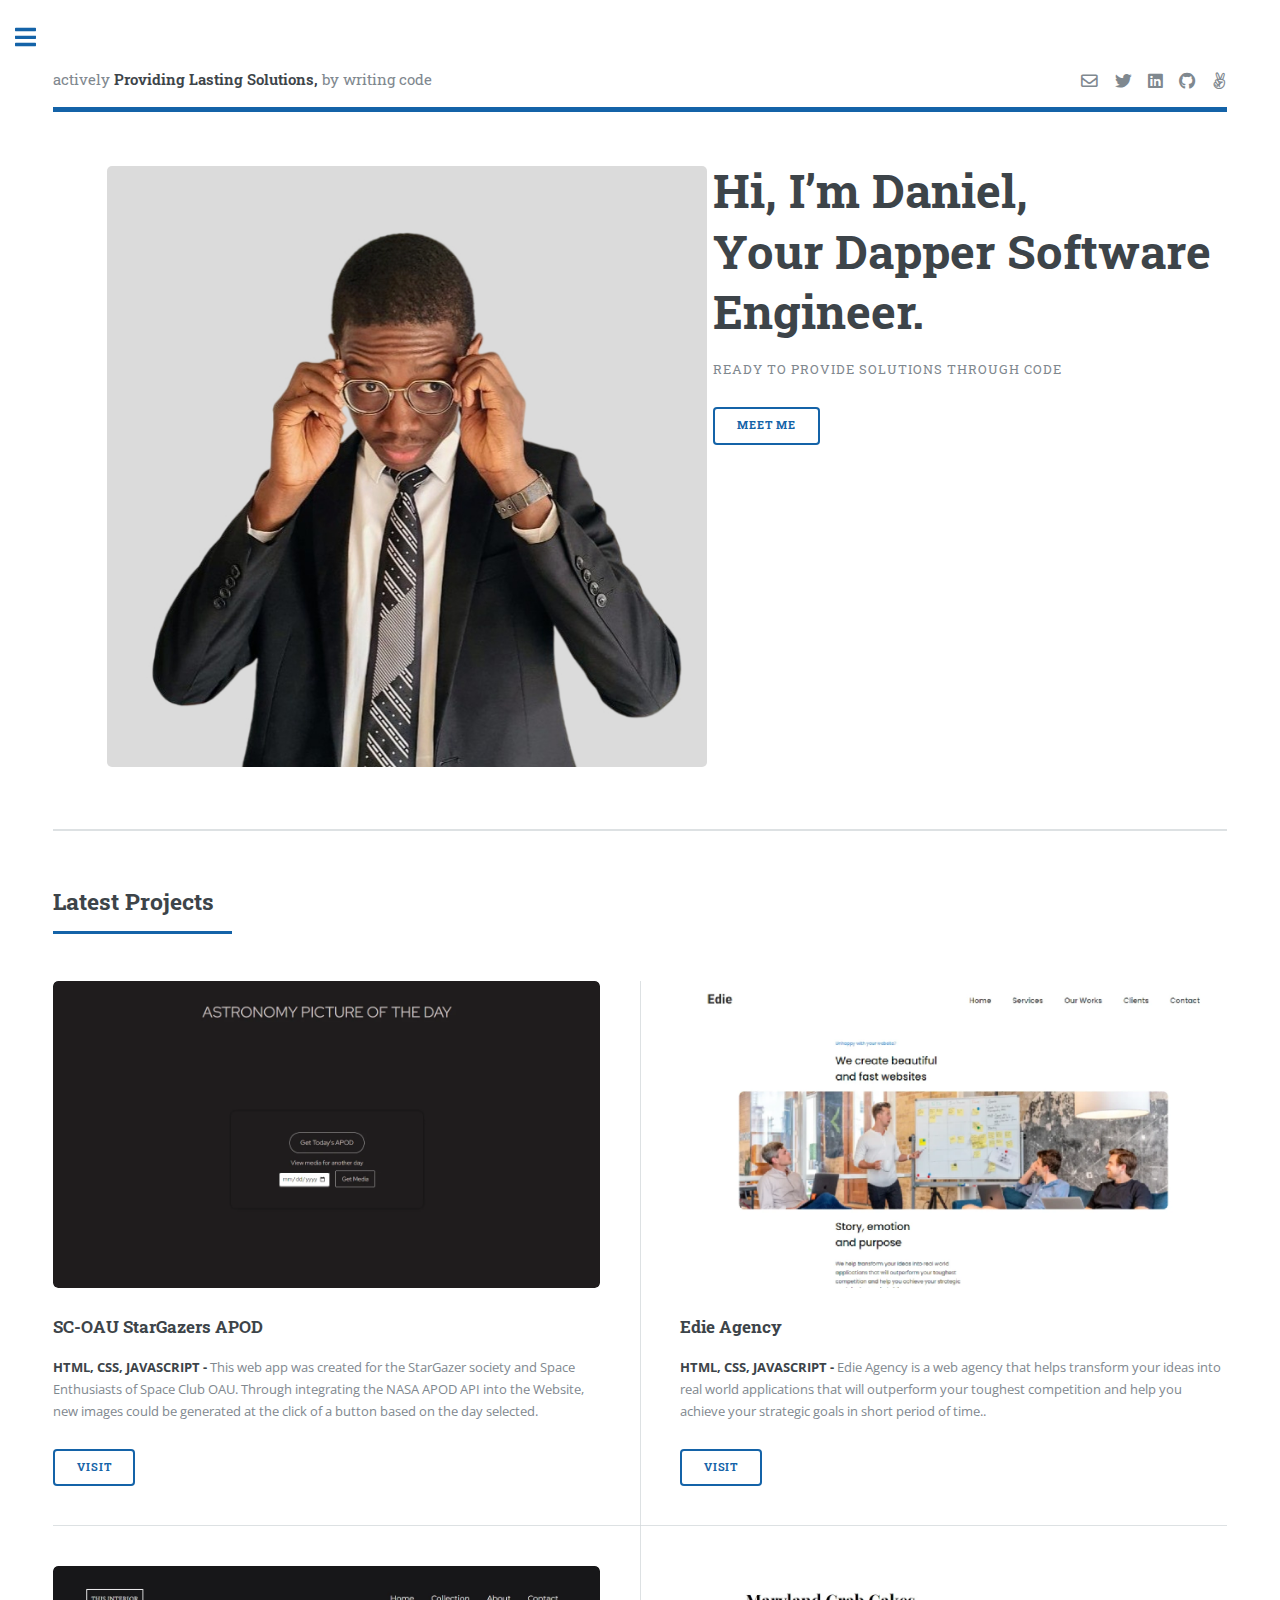
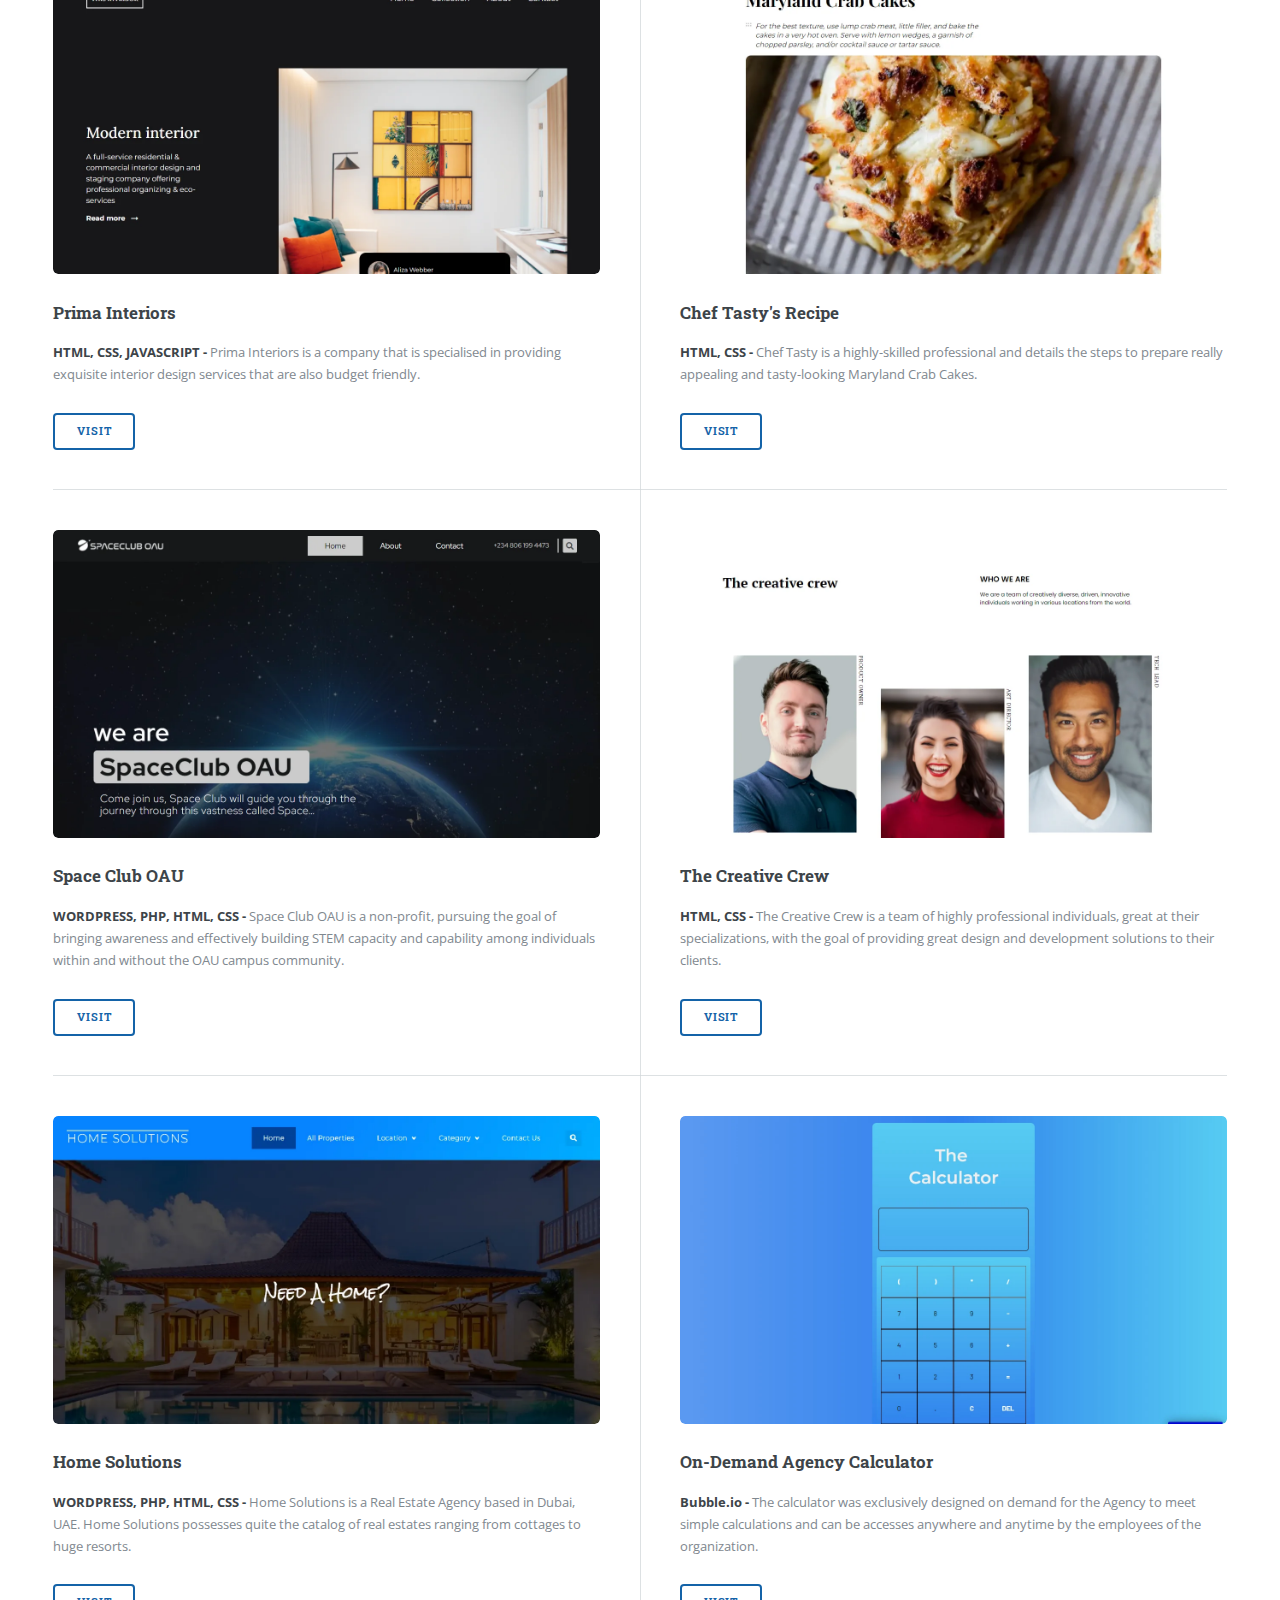
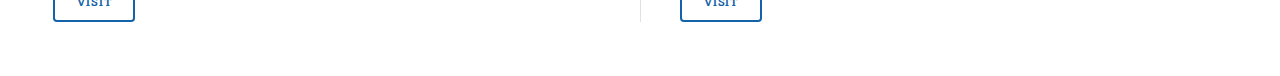
<file: index.html>
<!DOCTYPE HTML>
<!--
	Editorial by HTML5 UP
	html5up.net | @ajlkn
	Free for personal and commercial use under the CCA 3.0 license (html5up.net/license)
-->
<html>
	<head>
		<title>Daniel Ezekiel</title>
		<meta charset="utf-8" />
		<meta name="viewport" content="width=device-width, initial-scale=1, user-scalable=no" />
		<link rel="stylesheet" href="assets/css/main.css" />
		<link rel="icon" href="images/favicon_io/favicon (1).ico">
		
	</head>
	<body class="is-preload">

		<!-- Wrapper -->
			<div id="wrapper">

				<!-- Main -->
					<div id="main">
						<div class="inner">

							<!-- Header -->
								<header id="header">
									<a href="index.html" class="logo">actively<strong> Providing Lasting Solutions, </strong>by writing code</a>
									<ul class="icons">
										<li><a href="mailto:dbezekiel77@gmail.com" target="_blank" class="icon fa-regular fa-envelope"><span class="label">Email</span></a></li>
										<li><a href="https://twitter.com/db_ezekiel/" target="_blank" class="icon brands fa-twitter"><span class="label">Twitter</span></a></li>
										
										<li><a href="https://linkedin.com/in/db-ezekiel/" target="_blank" class="icon brands fa-linkedin"><span class="label">LinkedIn</span></a></li>
										<li><a href="https://github.com/Daniel-Ezekiel/" target="_blank" class="icon brands fa-github"><span class="label">Github</span></a></li>
										<li><a href="https://angel.co/u/daniel-ezekiel-1" target="_blank" class="icon brands fa-angellist"><span class="label">AngelList</span></a></li>
									</ul>
								</header>

							<!-- Banner -->
								<section id="banner">
									<span class="image object" style="margin-left: 50; margin-right: 20px; margin-bottom: 35px;">
										<img style="width:600px;" src="images/profile.jpg" alt="Daniel-Ezekiel-Profile-Image" />
									</span>

									<div class="content">
										<header>
											<h1>Hi, I’m Daniel,<br />
											Your Dapper Software Engineer.</h1>
											<p>READY TO PROVIDE SOLUTIONS THROUGH CODE</p>
										</header>
										
										<ul class="actions">
											<li><a href="aboutme.html" class="button big">MEET ME</a></li>
										</ul>
									</div>
								</section>
							
							<!-- Section -->
								<section>
									<header class="major">
										<h2>Latest Projects</h2>
									</header>
									<div class="posts">
										<article>
											<a href="https://spc-apod.netlify.app/" target="_blank" class="image"><img src="images/APOD.webp" alt="" /></a>
											<h3>SC-OAU StarGazers APOD</h3>
											<p><span>HTML, CSS, JAVASCRIPT - </span>This web app was created for the StarGazer society and Space Enthusiasts of Space Club OAU. Through integrating the NASA APOD API into the Website, new images could be generated at the click of a button based on the day selected.</p>
											<ul class="actions">
												<li><a href="https://spc-apod.netlify.app/" target="_blank" class="button">VISIT</a></li>
											</ul>
										</article>

										<article>
											<a href="https://edie-agency.netlify.app/" target="_blank" class="image"><img src="images/Edie-agency.webp" alt="" /></a>
											<h3>Edie Agency</h3>
											<p><span>HTML, CSS, JAVASCRIPT - </span>Edie Agency is a web agency that helps transform your ideas into real world applications that will outperform your toughest competition and help you achieve your strategic goals in short period of time..</p>
											<ul class="actions">
												<li><a href="https://edie-agency.netlify.app/" target="_blank" class="button">VISIT</a></li>
											</ul>
										</article>

										<article>
											<a href="https://primainteriors.netlify.app/" target="_blank" class="image"><img src="images/Prima Interiors.webp" alt="" /></a>
											<h3>Prima Interiors</h3>
											<p><span>HTML, CSS, JAVASCRIPT - </span>Prima Interiors is a company that is specialised in providing exquisite interior design services that are also budget friendly.</p>
											<ul class="actions">
												<li><a href="https://primainteriors.netlify.app/" target="_blank" class="button">VISIT</a></li>
											</ul>
										</article>

										<article>
											<a href="https://tasty-recipe.netlify.app/" target="_blank" class="image"><img src="images/Maryland Crab Cakes.webp" alt="" /></a>
											<h3>Chef Tasty's Recipe</h3>
											<p><span>HTML, CSS - </span>Chef Tasty is a highly-skilled professional and details the steps to prepare really appealing and tasty-looking Maryland Crab Cakes.</p>
											<ul class="actions">
												<li><a href="https://tasty-recipe.netlify.app/" target="_blank" class="button">VISIT</a></li>
											</ul>
										</article>

										<article>
											<a href="https://spacecluboau.com.ng/" target="_blank" class="image"><img src="images/Space Club OAU – Space for everyone.webp" alt="" /></a>
											<h3>Space Club OAU</h3>
											<p><span>WORDPRESS, PHP, HTML, CSS - </span>Space Club OAU is a non-profit, pursuing the goal of bringing awareness and effectively building STEM capacity and capability among individuals within and without the OAU campus community.</p>
											<ul class="actions">
												<li><a href="https://spacecluboau.com.ng/" target="_blank" class="button">VISIT</a></li>
											</ul>
										</article>

										<article>
											<a href="https://thecr8tivecrew.netlify.app/" target="_blank" class="image"><img src="images/My Team.webp" alt="" /></a>
											<h3>The Creative Crew</h3>
											<p><span>HTML, CSS - </span>The Creative Crew is a team of highly professional individuals, great at their specializations, with the goal of providing great design and development solutions to their clients.</p>
											<ul class="actions">
												<li><a href="https://thecr8tivecrew.netlify.app/" target="_blank" class="button">VISIT</a></li>
											</ul>
										</article>

										<article>
											<a href="https://homes.dbezekiel.com.ng/" target="_blank" class="image"><img src="images/Home Solutions – Just Live Comfortably!.webp" alt="" /></a>
											<h3>Home Solutions</h3>
											<p><span>WORDPRESS, PHP, HTML, CSS - </span>Home Solutions is a Real Estate Agency based in Dubai, UAE. Home Solutions possesses quite the catalog of real estates ranging from cottages to huge resorts.</p>
											<ul class="actions">
												<li><a href="https://homes.dbezekiel.com.ng/" target="_blank" class="button">VISIT</a></li>
											</ul>
										</article>

										<article>
											<a href="https://the-calculator-app.bubbleapps.io/version-test" target="_blank" class="image"><img src="images/Bubble _ No-code apps.webp" alt="" /></a>
											<h3>On-Demand Agency Calculator</h3>
											<p><span>Bubble.io - </span>The calculator was exclusively designed on demand for the Agency to meet simple calculations and can be accesses anywhere and anytime by the employees of the organization.</p>
											<ul class="actions">
												<li><a href="https://the-calculator-app.bubbleapps.io/version-test" target="_blank" class="button">VISIT</a></li>
											</ul>
										</article>
									</div>
								</section>

						</div>
					</div>

				<!-- Sidebar -->
					<div id="sidebar">
						<div class="inner">

							<!-- Search -->
								<section id="search" class="alt">
									<form method="post" action="#">
										<input type="text" name="query" id="query" placeholder="Search" />
									</form>
								</section>						

							<!-- Section -->
								<section>
									<header class="major">
										<h2>Get in touch</h2>
									</header>
									<p>Want to have a chat? Reach out, let's start a conversation!</p>
									<ul class="contact">
										<li class="icon solid fa-envelope"><a href="mailto:dbezekiel77@gmail.com">dbezekiel77@gmail.com</a></li>

										<li class="icon brands fa-twitter"><a href="https://twitter.com/db_ezekiel/" target="_blank">DanielEzekiel/Twitter</a></li>

										<li class="icon brands fa-linkedin"><a href="https://linkedin.com/in/db-ezekiel/" target="_blank">DanielEzekiel/LinkedIn</a></li>

										<li class="icon brands fa-github"><a href="https://linkedin.com/in/db-ezekiel/" target="_blank">DanielEzekiel/GitHub</a></li>
									</ul>
								</section>

							<!-- Footer -->
								<footer id="footer">
									<p class="copyright">&copy; <span>Lipkis - the Dapper Dev</span>. All rights reserved.</p>
								</footer>

						</div>
					</div>

			</div>

		<!-- Scripts -->
			<script src="assets/js/jquery.min.js"></script>
			<script src="assets/js/browser.min.js"></script>
			<script src="assets/js/breakpoints.min.js"></script>
			<script src="assets/js/util.js"></script>
			<script src="assets/js/main.js"></script>

	</body>
</html>
</file>
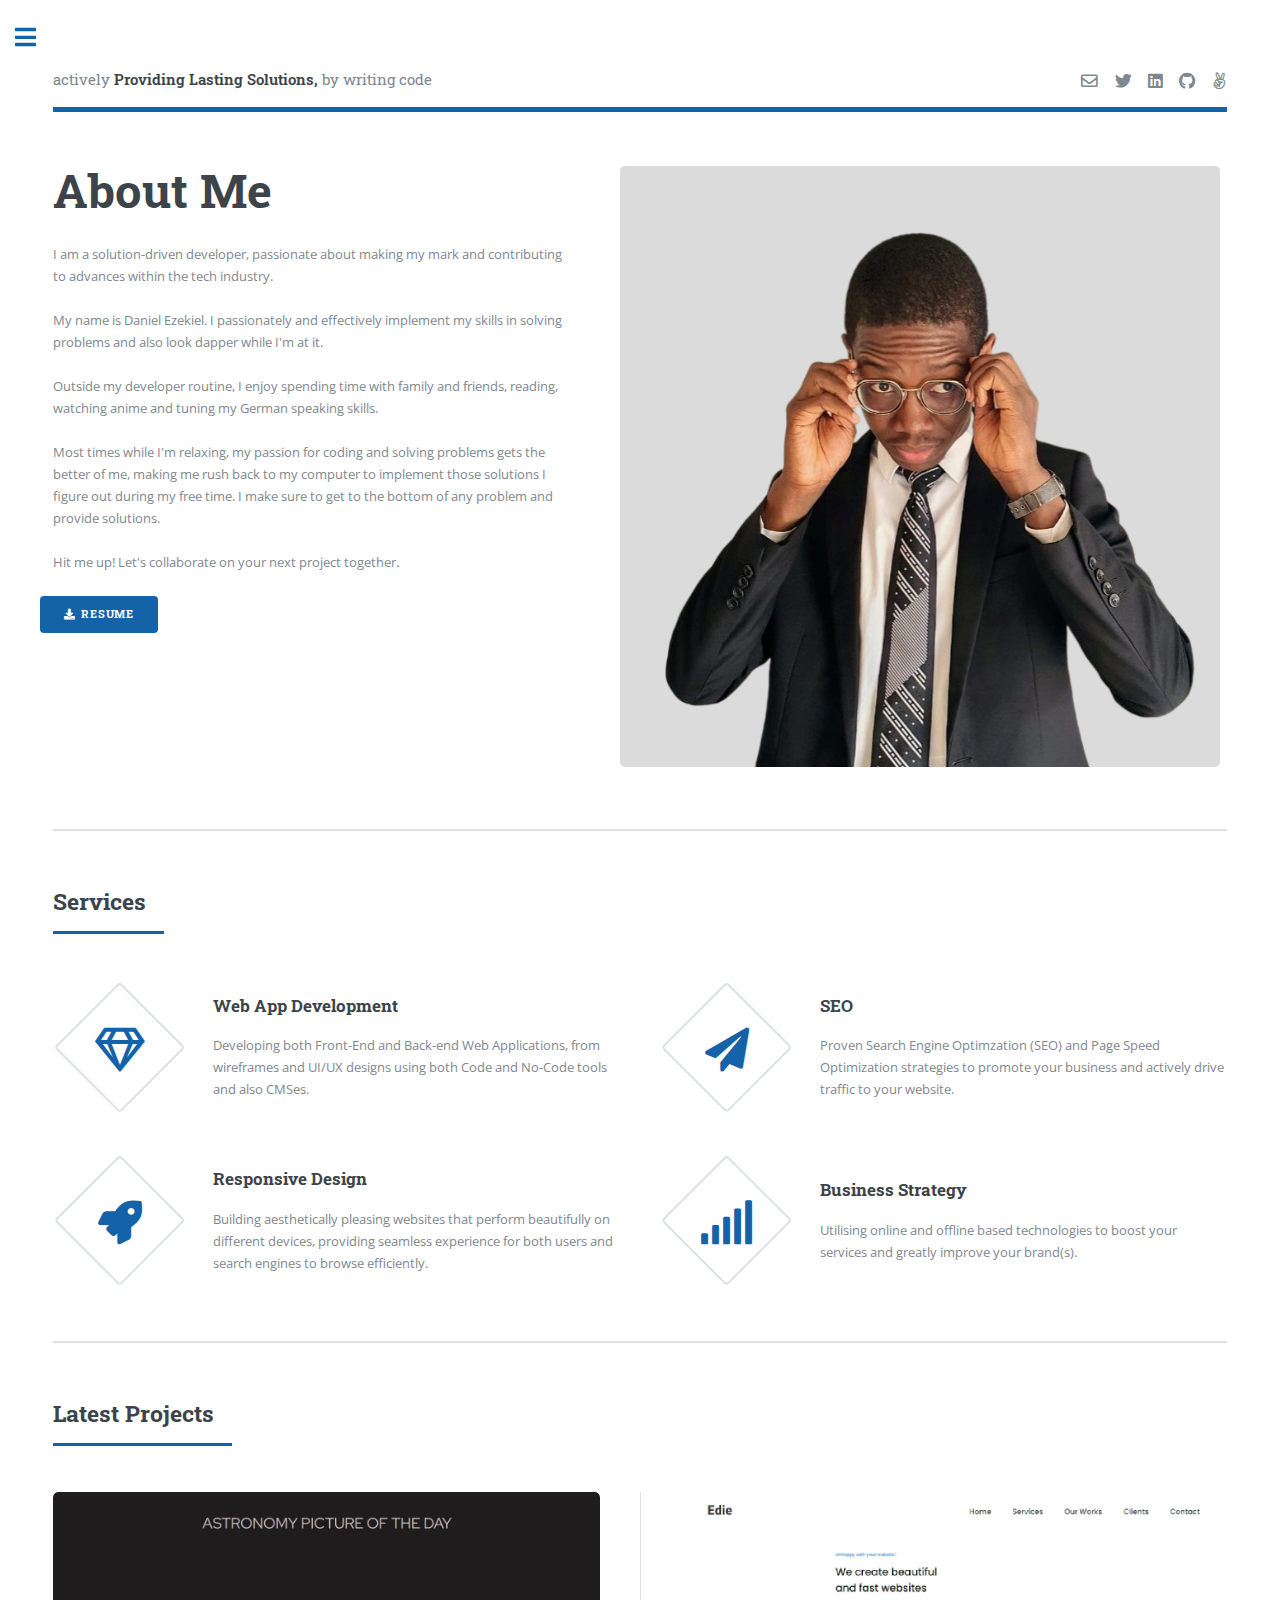
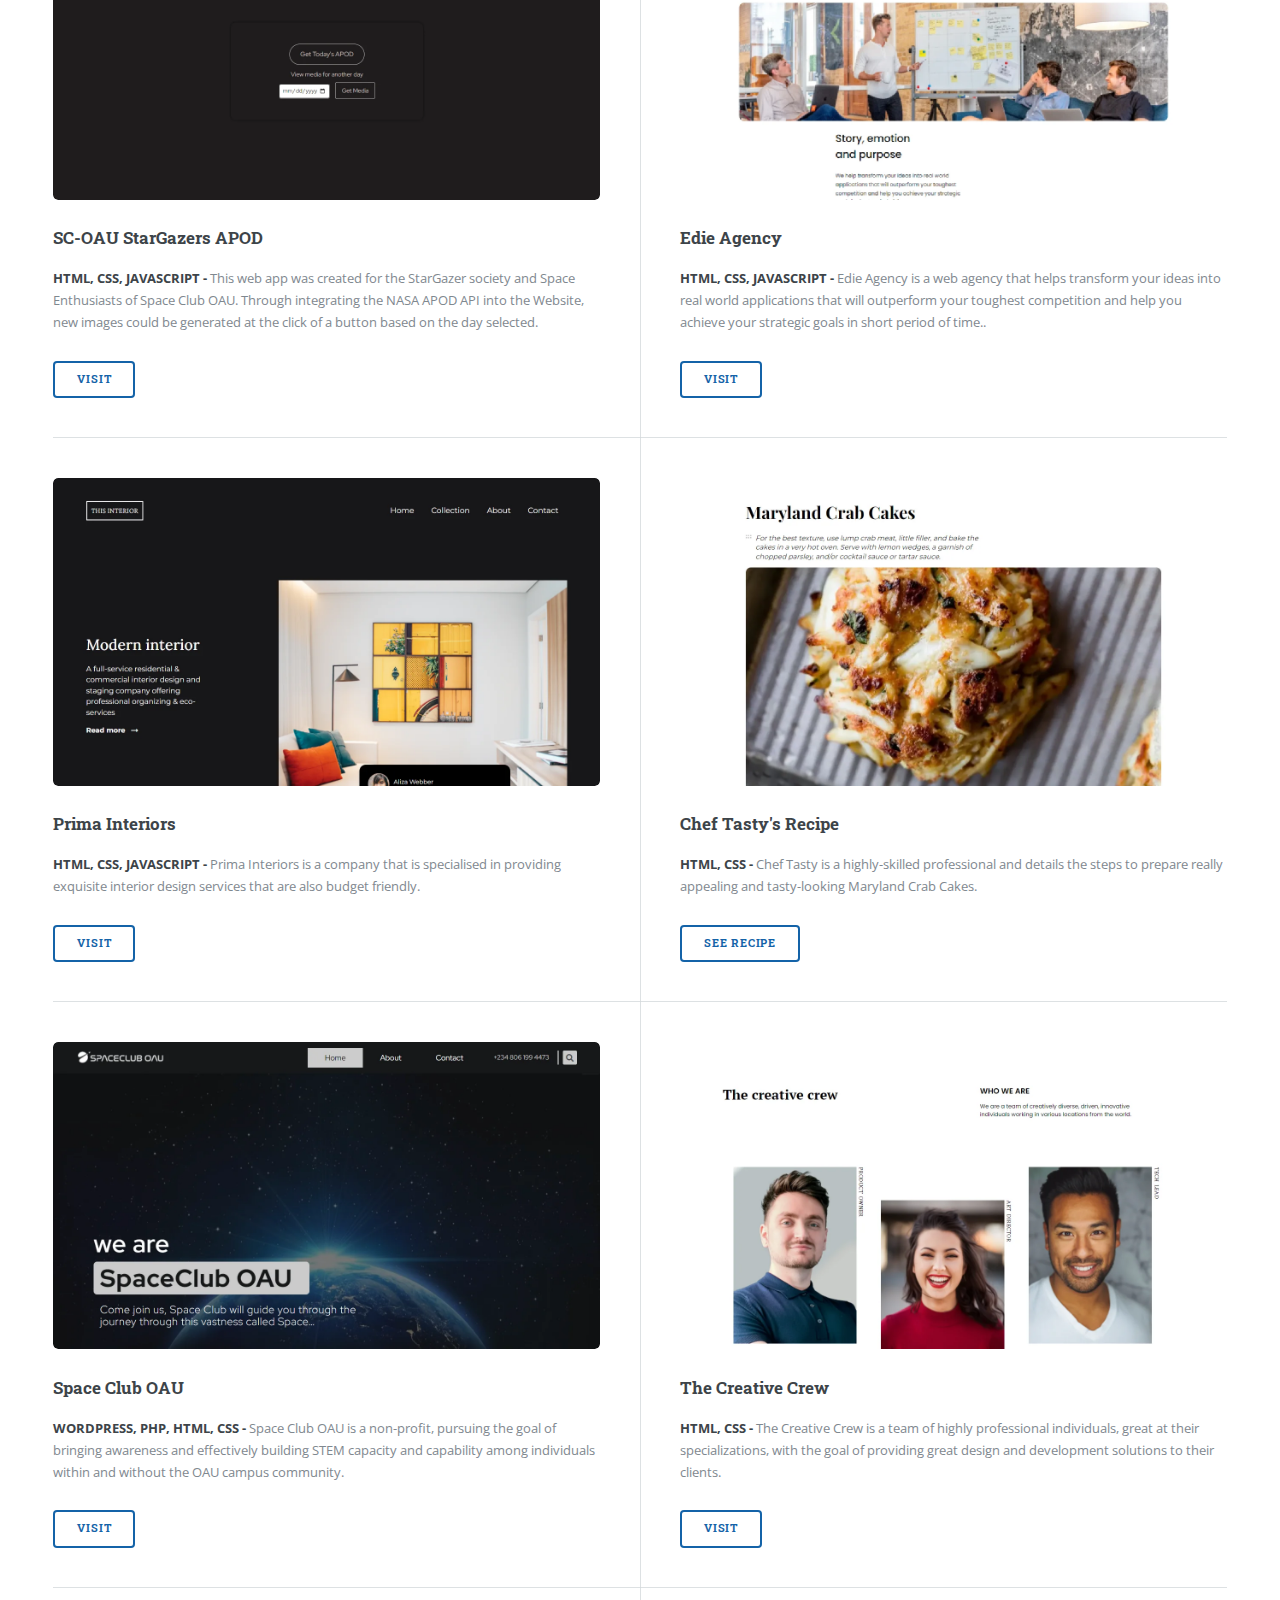
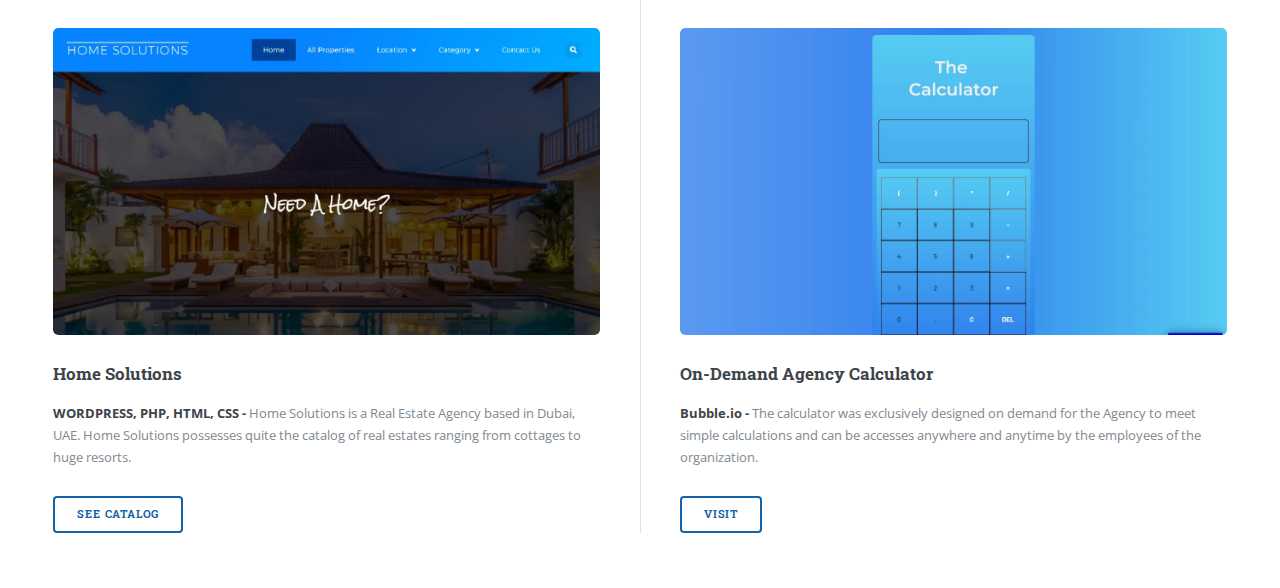
<file: aboutme.html>
<!DOCTYPE HTML>
<!--
	Editorial by HTML5 UP
	html5up.net | @ajlkn
	Free for personal and commercial use under the CCA 3.0 license (html5up.net/license)
-->
<html>
	<head>
		<title>Daniel Ezekiel</title>
		<meta charset="utf-8" />
		<meta name="viewport" content="width=device-width, initial-scale=1, user-scalable=no" />
		<link rel="stylesheet" href="assets/css/main.css" />
		<link rel="icon" href="images/favicon_io/favicon (1).ico">
	</head>
	<body class="is-preload">

		<!-- Wrapper -->
			<div id="wrapper">

				<!-- Main -->
					<div id="main">
						<div class="inner">

							<!-- Header -->
								<header id="header">
									<a href="index.html" class="logo">actively<strong> Providing Lasting Solutions, </strong>by writing code</a>
									<ul class="icons">
										<li><a href="mailto:dbezekiel77@gmail.com" target="_blank" class="icon fa-regular fa-envelope"><span class="label">Email</span></a></li>
										<li><a href="https://twitter.com/db_ezekiel/" target="_blank" class="icon brands fa-twitter"><span class="label">Twitter</span></a></li>
										
										<li><a href="https://linkedin.com/in/db-ezekiel/" target="_blank" class="icon brands fa-linkedin"><span class="label">LinkedIn</span></a></li>
										<li><a href="https://github.com/Daniel-Ezekiel/" target="_blank" class="icon brands fa-github"><span class="label">Github</span></a></li>
										<li><a href="https://angel.co/u/daniel-ezekiel-1" target="_blank" class="icon brands fa-angellist"><span class="label">AngelList</span></a></li>
									</ul>
								</header>

							<!-- Banner -->
								<section id="banner">
									<div class="content">
										<header>
											<h1>About Me</h1>
											<span>
                                                I am a solution-driven developer, passionate about making my mark and contributing to advances within the tech industry.
                                                <br>
                                                <br>
                                                
                                                My name is Daniel Ezekiel.  I passionately and effectively implement my skills in solving problems and also look dapper while I'm at it.
                                                <br>
                                                <br>

                                                Outside my developer routine, I enjoy spending time with family and friends,  reading, watching anime and tuning my German speaking skills. <br>
                                                <br>
                                            
                                                Most times while I'm relaxing, my passion for coding and solving problems gets the better of me, making me rush back to my computer to implement those solutions I figure out during my free time. I make sure to get to the bottom of any problem and provide solutions. 
                                                <br>
                                                <br>

                                                Hit me up! Let's collaborate on your next project together.
                                                <br>
                                                <br>
                                        </span>
										</header>
										
										<ul class="actions">
											<a href="resume/Daniel Ezekiel · Resume.pdf" download="Daniel Ezekiel . resume" class="button primary icon solid fa-download">RESUME</a>
										</ul>
									</div>

									<span class="image object" style="margin-left: 50; margin-right: 20px; margin-bottom: 35px;">
										<img style="width:600px;" src="images/profile.jpg" alt="Daniel-Ezekiel-Profile-Image" />
									</span>
								</section>

							<!-- Section -->
								<section>
									<header class="major">
										<h2>Services</h2>
									</header>
									<div class="features">
										<article>
											<span class="icon fa-gem"></span>
											<div class="content">
												<h3>Web App Development</h3>
												<p>Developing both Front-End and Back-end Web Applications, from wireframes and UI/UX designs using both Code and No-Code tools and also CMSes. </p>
											</div>
										</article>

										<article>
											<span class="icon solid fa-paper-plane"></span>
											<div class="content">
												<h3>SEO</h3>
												<p>Proven Search Engine Optimzation (SEO) and Page Speed Optimization strategies to promote your business and actively drive traffic to your website.</p>
											</div>
										</article>

										<article>
											<span class="icon solid fa-rocket"></span>
											<div class="content">
												<h3>Responsive Design</h3>
												<p>Building aesthetically pleasing websites that perform beautifully on different devices, providing seamless experience for both users and search engines to browse efficiently.</p>
											</div>
										</article>

										<article>
											<span class="icon solid fa-signal"></span>
											<div class="content">
												<h3>Business Strategy</h3>
												<p>Utilising online and offline based technologies to boost your services and greatly improve your brand(s).</p>
											</div>
										</article>
									</div>
								</section>

							<!-- Section -->
                            <section>
                                <header class="major">
                                    <h2>Latest Projects</h2>
                                </header>
                                <div class="posts">
									<article>
										<a href="https://spc-apod.netlify.app/" target="_blank" class="image"><img src="images/APOD.webp" alt="" /></a>
										<h3>SC-OAU StarGazers APOD</h3>
										<p><span>HTML, CSS, JAVASCRIPT - </span>This web app was created for the StarGazer society and Space Enthusiasts of Space Club OAU. Through integrating the NASA APOD API into the Website, new images could be generated at the click of a button based on the day selected.</p>
										<ul class="actions">
											<li><a href="https://spc-apod.netlify.app/" target="_blank" class="button">VISIT</a></li>
										</ul>
									</article>

									<article>
										<a href="https://edie-agency.netlify.app/" target="_blank" class="image"><img src="images/Edie-agency.webp" alt="" /></a>
										<h3>Edie Agency</h3>
										<p><span>HTML, CSS, JAVASCRIPT - </span>Edie Agency is a web agency that helps transform your ideas into real world applications that will outperform your toughest competition and help you achieve your strategic goals in short period of time..</p>
										<ul class="actions">
											<li><a href="https://edie-agency.netlify.app/" target="_blank" class="button">VISIT</a></li>
										</ul>
									</article>

                                    <article>
                                        <a href="https://primainteriors.netlify.app/" target="_blank" class="image"><img src="images/Prima Interiors.webp" alt="" /></a>
                                        <h3>Prima Interiors</h3>
                                        <p><span>HTML, CSS, JAVASCRIPT - </span>Prima Interiors is a company that is specialised in providing exquisite interior design services that are also budget friendly.</p>
                                        <ul class="actions">
                                            <li><a href="https://primainteriors.netlify.app/" target="_blank" class="button">VISIT</a></li>
                                        </ul>
                                    </article>

                                    <article>
                                        <a href="https://tasty-recipe.netlify.app/" target="_blank" class="image"><img src="images/Maryland Crab Cakes.webp" alt="" /></a>
                                        <h3>Chef Tasty's Recipe</h3>
                                        <p><span>HTML, CSS - </span>Chef Tasty is a highly-skilled professional and details the steps to prepare really appealing and tasty-looking Maryland Crab Cakes.</p>
                                        <ul class="actions">
                                            <li><a href="https://tasty-recipe.netlify.app/" target="_blank" class="button">SEE RECIPE</a></li>
                                        </ul>
                                    </article>

                                    <article>
                                        <a href="https://spacecluboau.com.ng/" target="_blank" class="image"><img src="images/Space Club OAU – Space for everyone.webp" alt="" /></a>
                                        <h3>Space Club OAU</h3>
                                        <p><span>WORDPRESS, PHP, HTML, CSS - </span>Space Club OAU is a non-profit, pursuing the goal of bringing awareness and effectively building STEM capacity and capability among individuals within and without the OAU campus community.</p>
                                        <ul class="actions">
                                            <li><a href="https://spacecluboau.com.ng/" target="_blank" class="button">VISIT</a></li>
                                        </ul>
                                    </article>

                                    <article>
                                        <a href="https://thecr8tivecrew.netlify.app/" target="_blank" class="image"><img src="images/My Team.webp" alt="" /></a>
                                        <h3>The Creative Crew</h3>
                                        <p><span>HTML, CSS - </span>The Creative Crew is a team of highly professional individuals, great at their specializations, with the goal of providing great design and development solutions to their clients.</p>
                                        <ul class="actions">
                                            <li><a href="https://thecr8tivecrew.netlify.app/" target="_blank" class="button">VISIT</a></li>
                                        </ul>
                                    </article>

                                    <article>
                                        <a href="https://homes.dbezekiel.com.ng/" target="_blank" class="image"><img src="images/Home Solutions – Just Live Comfortably!.webp" alt="" /></a>
                                        <h3>Home Solutions</h3>
                                        <p><span>WORDPRESS, PHP, HTML, CSS - </span>Home Solutions is a Real Estate Agency based in Dubai, UAE. Home Solutions possesses quite the catalog of real estates ranging from cottages to huge resorts.</p>
                                        <ul class="actions">
                                            <li><a href="https://homes.dbezekiel.com.ng/" target="_blank" class="button">SEE CATALOG</a></li>
                                        </ul>
                                    </article>
									
                                    <article>
                                        <a href="https://the-calculator-app.bubbleapps.io/version-test" target="_blank" class="image"><img src="images/Bubble _ No-code apps.webp" alt="" /></a>
                                        <h3>On-Demand Agency Calculator</h3>
                                        <p><span>Bubble.io - </span>The calculator was exclusively designed on demand for the Agency to meet simple calculations and can be accesses anywhere and anytime by the employees of the organization.</p>
                                        <ul class="actions">
                                            <li><a href="https://the-calculator-app.bubbleapps.io/version-test" target="_blank" class="button">VISIT</a></li>
                                        </ul>
                                    </article>
                                </div>
                            </section>

						</div>
					</div>

				<!-- Sidebar -->
					<div id="sidebar">
						<div class="inner">

							<!-- Search -->
								<section id="search" class="alt">
									<form method="post" action="#">
										<input type="text" name="query" id="query" placeholder="Search" />
									</form>
								</section>						

							<!-- Section -->
                            <section>
                                <header class="major">
                                    <h2>Get in touch</h2>
                                </header>
                                <p>Want to have a chat? Reach out, let's start a conversation!</p>
                                <ul class="contact">
                                    <li class="icon solid fa-envelope"><a href="mailto:dbezekiel77@gmail.com">dbezekiel77@gmail.com</a></li>

                                    <li class="icon brands fa-twitter"><a href="https://twitter.com/db_ezekiel/" target="_blank">DanielEzekiel/Twitter</a></li>

                                    <li class="icon brands fa-linkedin"><a href="https://linkedin.com/in/db-ezekiel/" target="_blank">DanielEzekiel/LinkedIn</a></li>

                                    <li class="icon brands fa-github"><a href="https://linkedin.com/in/db-ezekiel/" target="_blank">DanielEzekiel/GitHub</a></li>
                                </ul>
                            </section>

							<!-- Footer -->
                            <footer id="footer">
                                <p class="copyright">&copy; <span>Lipkis - the Dapper Dev</span>. All rights reserved.</p>
                            </footer>

						</div>
					</div>

			</div>

		<!-- Scripts -->
			<script src="assets/js/jquery.min.js"></script>
			<script src="assets/js/browser.min.js"></script>
			<script src="assets/js/breakpoints.min.js"></script>
			<script src="assets/js/util.js"></script>
			<script src="assets/js/main.js"></script>

	</body>
</html>
</file>
<file: assets/css/main.css>
@import url(fontawesome-all.min.css);
@import url("https://fonts.googleapis.com/css?family=Open+Sans:400,600,400italic,600italic|Roboto+Slab:400,700");
/*
	Editorial by HTML5 UP
	html5up.net | @ajlkn
	Free for personal and commercial use under the CCA 3.0 license (html5up.net/license)
*/
html, body, div, span, applet, object,
iframe, h1, h2, h3, h4, h5, h6, p, blockquote,
pre, a, abbr, acronym, address, big, cite,
code, del, dfn, em, img, ins, kbd, q, s, samp,
small, strike, strong, sub, sup, tt, var, b,
u, i, center, dl, dt, dd, ol, ul, li, fieldset,
form, label, legend, table, caption, tbody,
tfoot, thead, tr, th, td, article, aside,
canvas, details, embed, figure, figcaption,
footer, header, hgroup, menu, nav, output, ruby,
section, summary, time, mark, audio, video {
  margin: 0;
  padding: 0;
  border: 0;
  font-size: 100%;
  font: inherit;
  vertical-align: baseline; }

article, aside, details, figcaption, figure,
footer, header, hgroup, menu, nav, section {
  display: block; }

body {
  line-height: 1; }

ol, ul {
  list-style: none; }

blockquote, q {
  quotes: none; }
  blockquote:before, blockquote:after, q:before, q:after {
    content: '';
    content: none; }

table {
  border-collapse: collapse;
  border-spacing: 0; }

body {
  -webkit-text-size-adjust: none; }

mark {
  background-color: transparent;
  color: inherit; }

input::-moz-focus-inner {
  border: 0;
  padding: 0; }

input, select, textarea {
  -moz-appearance: none;
  -webkit-appearance: none;
  -ms-appearance: none;
  appearance: none; }

/* Basic */
@-ms-viewport {
  width: device-width; }

body {
  -ms-overflow-style: scrollbar; }

@media screen and (max-width: 480px) {
  html, body {
    min-width: 320px; } }

html {
  box-sizing: border-box; }

*, *:before, *:after {
  box-sizing: inherit; }

body {
  background: #ffffff; }
  body.is-preload *, body.is-preload *:before, body.is-preload *:after, body.is-resizing *, body.is-resizing *:before, body.is-resizing *:after {
    -moz-animation: none !important;
    -webkit-animation: none !important;
    -ms-animation: none !important;
    animation: none !important;
    -moz-transition: none !important;
    -webkit-transition: none !important;
    -ms-transition: none !important;
    transition: none !important; }

/* Type */
body, input, select, textarea {
  color: #7f888f;
  font-family: "Open Sans", sans-serif;
  font-size: 13pt;
  font-weight: 400;
  line-height: 1.65; }
  @media screen and (max-width: 1680px) {
    body, input, select, textarea {
      font-size: 11pt; } }
  @media screen and (max-width: 1280px) {
    body, input, select, textarea {
      font-size: 10pt; } }
  @media screen and (max-width: 360px) {
    body, input, select, textarea {
      font-size: 9pt; } }

a {
  -moz-transition: color 0.2s ease-in-out, border-bottom-color 0.2s ease-in-out;
  -webkit-transition: color 0.2s ease-in-out, border-bottom-color 0.2s ease-in-out;
  -ms-transition: color 0.2s ease-in-out, border-bottom-color 0.2s ease-in-out;
  transition: color 0.2s ease-in-out, border-bottom-color 0.2s ease-in-out;
  border-bottom: dotted 1px;
  color: #1463a8;
  text-decoration: none; }
  a:hover {
    border-bottom-color: #1463a8;
    color: #1463a8 !important; }
    a:hover strong {
      color: inherit; }

strong, b {
  color: #3d4449;
  font-weight: 600; }

em, i {
  font-style: italic; }

p {
  margin: 0 0 2em 0; }

h1, h2, h3, h4, h5, h6 {
  color: #3d4449;
  font-family: "Roboto Slab", serif;
  font-weight: 700;
  line-height: 1.5;
  margin: 0 0 1em 0; }
  h1 a, h2 a, h3 a, h4 a, h5 a, h6 a {
    color: inherit;
    text-decoration: none;
    border-bottom: 0; }

h1 {
  font-size: 4em;
  margin: 0 0 0.5em 0;
  line-height: 1.3; }

h2 {
  font-size: 1.75em; }

h3 {
  font-size: 1.25em; }

h4 {
  font-size: 1.1em; }

h5 {
  font-size: 0.9em; }

h6 {
  font-size: 0.7em; }

@media screen and (max-width: 1680px) {
  h1 {
    font-size: 3.5em; } }

@media screen and (max-width: 980px) {
  h1 {
    font-size: 3.25em; } }

@media screen and (max-width: 736px) {
  h1 {
    font-size: 2em;
    line-height: 1.4; }
  h2 {
    font-size: 1.5em; } }

sub {
  font-size: 0.8em;
  position: relative;
  top: 0.5em; }

sup {
  font-size: 0.8em;
  position: relative;
  top: -0.5em; }

blockquote {
  border-left: solid 3px rgba(210, 215, 217, 0.75);
  font-style: italic;
  margin: 0 0 2em 0;
  padding: 0.5em 0 0.5em 2em; }

code {
  background: rgba(230, 235, 237, 0.25);
  border-radius: 0.375em;
  border: solid 1px rgba(210, 215, 217, 0.75);
  font-family: "Courier New", monospace;
  font-size: 0.9em;
  margin: 0 0.25em;
  padding: 0.25em 0.65em; }

pre {
  -webkit-overflow-scrolling: touch;
  font-family: "Courier New", monospace;
  font-size: 0.9em;
  margin: 0 0 2em 0; }
  pre code {
    display: block;
    line-height: 1.75;
    padding: 1em 1.5em;
    overflow-x: auto; }

hr {
  border: 0;
  border-bottom: solid 1px rgba(210, 215, 217, 0.75);
  margin: 2em 0; }
  hr.major {
    margin: 3em 0; }

.align-left {
  text-align: left; }

.align-center {
  text-align: center; }

.align-right {
  text-align: right; }

/* Row */
.row {
  display: flex;
  flex-wrap: wrap;
  box-sizing: border-box;
  align-items: stretch; }
  .row > * {
    box-sizing: border-box; }
  .row.gtr-uniform > * > :last-child {
    margin-bottom: 0; }
  .row.aln-left {
    justify-content: flex-start; }
  .row.aln-center {
    justify-content: center; }
  .row.aln-right {
    justify-content: flex-end; }
  .row.aln-top {
    align-items: flex-start; }
  .row.aln-middle {
    align-items: center; }
  .row.aln-bottom {
    align-items: flex-end; }
  .row > .imp {
    order: -1; }
  .row > .col-1 {
    width: 8.33333%; }
  .row > .off-1 {
    margin-left: 8.33333%; }
  .row > .col-2 {
    width: 16.66667%; }
  .row > .off-2 {
    margin-left: 16.66667%; }
  .row > .col-3 {
    width: 25%; }
  .row > .off-3 {
    margin-left: 25%; }
  .row > .col-4 {
    width: 33.33333%; }
  .row > .off-4 {
    margin-left: 33.33333%; }
  .row > .col-5 {
    width: 41.66667%; }
  .row > .off-5 {
    margin-left: 41.66667%; }
  .row > .col-6 {
    width: 50%; }
  .row > .off-6 {
    margin-left: 50%; }
  .row > .col-7 {
    width: 58.33333%; }
  .row > .off-7 {
    margin-left: 58.33333%; }
  .row > .col-8 {
    width: 66.66667%; }
  .row > .off-8 {
    margin-left: 66.66667%; }
  .row > .col-9 {
    width: 75%; }
  .row > .off-9 {
    margin-left: 75%; }
  .row > .col-10 {
    width: 83.33333%; }
  .row > .off-10 {
    margin-left: 83.33333%; }
  .row > .col-11 {
    width: 91.66667%; }
  .row > .off-11 {
    margin-left: 91.66667%; }
  .row > .col-12 {
    width: 100%; }
  .row > .off-12 {
    margin-left: 100%; }
  .row.gtr-0 {
    margin-top: 0;
    margin-left: 0em; }
    .row.gtr-0 > * {
      padding: 0 0 0 0em; }
    .row.gtr-0.gtr-uniform {
      margin-top: 0em; }
      .row.gtr-0.gtr-uniform > * {
        padding-top: 0em; }
  .row.gtr-25 {
    margin-top: 0;
    margin-left: -0.375em; }
    .row.gtr-25 > * {
      padding: 0 0 0 0.375em; }
    .row.gtr-25.gtr-uniform {
      margin-top: -0.375em; }
      .row.gtr-25.gtr-uniform > * {
        padding-top: 0.375em; }
  .row.gtr-50 {
    margin-top: 0;
    margin-left: -0.75em; }
    .row.gtr-50 > * {
      padding: 0 0 0 0.75em; }
    .row.gtr-50.gtr-uniform {
      margin-top: -0.75em; }
      .row.gtr-50.gtr-uniform > * {
        padding-top: 0.75em; }
  .row {
    margin-top: 0;
    margin-left: -1.5em; }
    .row > * {
      padding: 0 0 0 1.5em; }
    .row.gtr-uniform {
      margin-top: -1.5em; }
      .row.gtr-uniform > * {
        padding-top: 1.5em; }
  .row.gtr-150 {
    margin-top: 0;
    margin-left: -2.25em; }
    .row.gtr-150 > * {
      padding: 0 0 0 2.25em; }
    .row.gtr-150.gtr-uniform {
      margin-top: -2.25em; }
      .row.gtr-150.gtr-uniform > * {
        padding-top: 2.25em; }
  .row.gtr-200 {
    margin-top: 0;
    margin-left: -3em; }
    .row.gtr-200 > * {
      padding: 0 0 0 3em; }
    .row.gtr-200.gtr-uniform {
      margin-top: -3em; }
      .row.gtr-200.gtr-uniform > * {
        padding-top: 3em; }
  @media screen and (max-width: 1680px) {
    .row {
      display: flex;
      flex-wrap: wrap;
      box-sizing: border-box;
      align-items: stretch; }
      .row > * {
        box-sizing: border-box; }
      .row.gtr-uniform > * > :last-child {
        margin-bottom: 0; }
      .row.aln-left {
        justify-content: flex-start; }
      .row.aln-center {
        justify-content: center; }
      .row.aln-right {
        justify-content: flex-end; }
      .row.aln-top {
        align-items: flex-start; }
      .row.aln-middle {
        align-items: center; }
      .row.aln-bottom {
        align-items: flex-end; }
      .row > .imp-xlarge {
        order: -1; }
      .row > .col-1-xlarge {
        width: 8.33333%; }
      .row > .off-1-xlarge {
        margin-left: 8.33333%; }
      .row > .col-2-xlarge {
        width: 16.66667%; }
      .row > .off-2-xlarge {
        margin-left: 16.66667%; }
      .row > .col-3-xlarge {
        width: 25%; }
      .row > .off-3-xlarge {
        margin-left: 25%; }
      .row > .col-4-xlarge {
        width: 33.33333%; }
      .row > .off-4-xlarge {
        margin-left: 33.33333%; }
      .row > .col-5-xlarge {
        width: 41.66667%; }
      .row > .off-5-xlarge {
        margin-left: 41.66667%; }
      .row > .col-6-xlarge {
        width: 50%; }
      .row > .off-6-xlarge {
        margin-left: 50%; }
      .row > .col-7-xlarge {
        width: 58.33333%; }
      .row > .off-7-xlarge {
        margin-left: 58.33333%; }
      .row > .col-8-xlarge {
        width: 66.66667%; }
      .row > .off-8-xlarge {
        margin-left: 66.66667%; }
      .row > .col-9-xlarge {
        width: 75%; }
      .row > .off-9-xlarge {
        margin-left: 75%; }
      .row > .col-10-xlarge {
        width: 83.33333%; }
      .row > .off-10-xlarge {
        margin-left: 83.33333%; }
      .row > .col-11-xlarge {
        width: 91.66667%; }
      .row > .off-11-xlarge {
        margin-left: 91.66667%; }
      .row > .col-12-xlarge {
        width: 100%; }
      .row > .off-12-xlarge {
        margin-left: 100%; }
      .row.gtr-0 {
        margin-top: 0;
        margin-left: 0em; }
        .row.gtr-0 > * {
          padding: 0 0 0 0em; }
        .row.gtr-0.gtr-uniform {
          margin-top: 0em; }
          .row.gtr-0.gtr-uniform > * {
            padding-top: 0em; }
      .row.gtr-25 {
        margin-top: 0;
        margin-left: -0.375em; }
        .row.gtr-25 > * {
          padding: 0 0 0 0.375em; }
        .row.gtr-25.gtr-uniform {
          margin-top: -0.375em; }
          .row.gtr-25.gtr-uniform > * {
            padding-top: 0.375em; }
      .row.gtr-50 {
        margin-top: 0;
        margin-left: -0.75em; }
        .row.gtr-50 > * {
          padding: 0 0 0 0.75em; }
        .row.gtr-50.gtr-uniform {
          margin-top: -0.75em; }
          .row.gtr-50.gtr-uniform > * {
            padding-top: 0.75em; }
      .row {
        margin-top: 0;
        margin-left: -1.5em; }
        .row > * {
          padding: 0 0 0 1.5em; }
        .row.gtr-uniform {
          margin-top: -1.5em; }
          .row.gtr-uniform > * {
            padding-top: 1.5em; }
      .row.gtr-150 {
        margin-top: 0;
        margin-left: -2.25em; }
        .row.gtr-150 > * {
          padding: 0 0 0 2.25em; }
        .row.gtr-150.gtr-uniform {
          margin-top: -2.25em; }
          .row.gtr-150.gtr-uniform > * {
            padding-top: 2.25em; }
      .row.gtr-200 {
        margin-top: 0;
        margin-left: -3em; }
        .row.gtr-200 > * {
          padding: 0 0 0 3em; }
        .row.gtr-200.gtr-uniform {
          margin-top: -3em; }
          .row.gtr-200.gtr-uniform > * {
            padding-top: 3em; } }
  @media screen and (max-width: 1280px) {
    .row {
      display: flex;
      flex-wrap: wrap;
      box-sizing: border-box;
      align-items: stretch; }
      .row > * {
        box-sizing: border-box; }
      .row.gtr-uniform > * > :last-child {
        margin-bottom: 0; }
      .row.aln-left {
        justify-content: flex-start; }
      .row.aln-center {
        justify-content: center; }
      .row.aln-right {
        justify-content: flex-end; }
      .row.aln-top {
        align-items: flex-start; }
      .row.aln-middle {
        align-items: center; }
      .row.aln-bottom {
        align-items: flex-end; }
      .row > .imp-large {
        order: -1; }
      .row > .col-1-large {
        width: 8.33333%; }
      .row > .off-1-large {
        margin-left: 8.33333%; }
      .row > .col-2-large {
        width: 16.66667%; }
      .row > .off-2-large {
        margin-left: 16.66667%; }
      .row > .col-3-large {
        width: 25%; }
      .row > .off-3-large {
        margin-left: 25%; }
      .row > .col-4-large {
        width: 33.33333%; }
      .row > .off-4-large {
        margin-left: 33.33333%; }
      .row > .col-5-large {
        width: 41.66667%; }
      .row > .off-5-large {
        margin-left: 41.66667%; }
      .row > .col-6-large {
        width: 50%; }
      .row > .off-6-large {
        margin-left: 50%; }
      .row > .col-7-large {
        width: 58.33333%; }
      .row > .off-7-large {
        margin-left: 58.33333%; }
      .row > .col-8-large {
        width: 66.66667%; }
      .row > .off-8-large {
        margin-left: 66.66667%; }
      .row > .col-9-large {
        width: 75%; }
      .row > .off-9-large {
        margin-left: 75%; }
      .row > .col-10-large {
        width: 83.33333%; }
      .row > .off-10-large {
        margin-left: 83.33333%; }
      .row > .col-11-large {
        width: 91.66667%; }
      .row > .off-11-large {
        margin-left: 91.66667%; }
      .row > .col-12-large {
        width: 100%; }
      .row > .off-12-large {
        margin-left: 100%; }
      .row.gtr-0 {
        margin-top: 0;
        margin-left: 0em; }
        .row.gtr-0 > * {
          padding: 0 0 0 0em; }
        .row.gtr-0.gtr-uniform {
          margin-top: 0em; }
          .row.gtr-0.gtr-uniform > * {
            padding-top: 0em; }
      .row.gtr-25 {
        margin-top: 0;
        margin-left: -0.375em; }
        .row.gtr-25 > * {
          padding: 0 0 0 0.375em; }
        .row.gtr-25.gtr-uniform {
          margin-top: -0.375em; }
          .row.gtr-25.gtr-uniform > * {
            padding-top: 0.375em; }
      .row.gtr-50 {
        margin-top: 0;
        margin-left: -0.75em; }
        .row.gtr-50 > * {
          padding: 0 0 0 0.75em; }
        .row.gtr-50.gtr-uniform {
          margin-top: -0.75em; }
          .row.gtr-50.gtr-uniform > * {
            padding-top: 0.75em; }
      .row {
        margin-top: 0;
        margin-left: -1.5em; }
        .row > * {
          padding: 0 0 0 1.5em; }
        .row.gtr-uniform {
          margin-top: -1.5em; }
          .row.gtr-uniform > * {
            padding-top: 1.5em; }
      .row.gtr-150 {
        margin-top: 0;
        margin-left: -2.25em; }
        .row.gtr-150 > * {
          padding: 0 0 0 2.25em; }
        .row.gtr-150.gtr-uniform {
          margin-top: -2.25em; }
          .row.gtr-150.gtr-uniform > * {
            padding-top: 2.25em; }
      .row.gtr-200 {
        margin-top: 0;
        margin-left: -3em; }
        .row.gtr-200 > * {
          padding: 0 0 0 3em; }
        .row.gtr-200.gtr-uniform {
          margin-top: -3em; }
          .row.gtr-200.gtr-uniform > * {
            padding-top: 3em; } }
  @media screen and (max-width: 980px) {
    .row {
      display: flex;
      flex-wrap: wrap;
      box-sizing: border-box;
      align-items: stretch; }
      .row > * {
        box-sizing: border-box; }
      .row.gtr-uniform > * > :last-child {
        margin-bottom: 0; }
      .row.aln-left {
        justify-content: flex-start; }
      .row.aln-center {
        justify-content: center; }
      .row.aln-right {
        justify-content: flex-end; }
      .row.aln-top {
        align-items: flex-start; }
      .row.aln-middle {
        align-items: center; }
      .row.aln-bottom {
        align-items: flex-end; }
      .row > .imp-medium {
        order: -1; }
      .row > .col-1-medium {
        width: 8.33333%; }
      .row > .off-1-medium {
        margin-left: 8.33333%; }
      .row > .col-2-medium {
        width: 16.66667%; }
      .row > .off-2-medium {
        margin-left: 16.66667%; }
      .row > .col-3-medium {
        width: 25%; }
      .row > .off-3-medium {
        margin-left: 25%; }
      .row > .col-4-medium {
        width: 33.33333%; }
      .row > .off-4-medium {
        margin-left: 33.33333%; }
      .row > .col-5-medium {
        width: 41.66667%; }
      .row > .off-5-medium {
        margin-left: 41.66667%; }
      .row > .col-6-medium {
        width: 50%; }
      .row > .off-6-medium {
        margin-left: 50%; }
      .row > .col-7-medium {
        width: 58.33333%; }
      .row > .off-7-medium {
        margin-left: 58.33333%; }
      .row > .col-8-medium {
        width: 66.66667%; }
      .row > .off-8-medium {
        margin-left: 66.66667%; }
      .row > .col-9-medium {
        width: 75%; }
      .row > .off-9-medium {
        margin-left: 75%; }
      .row > .col-10-medium {
        width: 83.33333%; }
      .row > .off-10-medium {
        margin-left: 83.33333%; }
      .row > .col-11-medium {
        width: 91.66667%; }
      .row > .off-11-medium {
        margin-left: 91.66667%; }
      .row > .col-12-medium {
        width: 100%; }
      .row > .off-12-medium {
        margin-left: 100%; }
      .row.gtr-0 {
        margin-top: 0;
        margin-left: 0em; }
        .row.gtr-0 > * {
          padding: 0 0 0 0em; }
        .row.gtr-0.gtr-uniform {
          margin-top: 0em; }
          .row.gtr-0.gtr-uniform > * {
            padding-top: 0em; }
      .row.gtr-25 {
        margin-top: 0;
        margin-left: -0.375em; }
        .row.gtr-25 > * {
          padding: 0 0 0 0.375em; }
        .row.gtr-25.gtr-uniform {
          margin-top: -0.375em; }
          .row.gtr-25.gtr-uniform > * {
            padding-top: 0.375em; }
      .row.gtr-50 {
        margin-top: 0;
        margin-left: -0.75em; }
        .row.gtr-50 > * {
          padding: 0 0 0 0.75em; }
        .row.gtr-50.gtr-uniform {
          margin-top: -0.75em; }
          .row.gtr-50.gtr-uniform > * {
            padding-top: 0.75em; }
      .row {
        margin-top: 0;
        margin-left: -1.5em; }
        .row > * {
          padding: 0 0 0 1.5em; }
        .row.gtr-uniform {
          margin-top: -1.5em; }
          .row.gtr-uniform > * {
            padding-top: 1.5em; }
      .row.gtr-150 {
        margin-top: 0;
        margin-left: -2.25em; }
        .row.gtr-150 > * {
          padding: 0 0 0 2.25em; }
        .row.gtr-150.gtr-uniform {
          margin-top: -2.25em; }
          .row.gtr-150.gtr-uniform > * {
            padding-top: 2.25em; }
      .row.gtr-200 {
        margin-top: 0;
        margin-left: -3em; }
        .row.gtr-200 > * {
          padding: 0 0 0 3em; }
        .row.gtr-200.gtr-uniform {
          margin-top: -3em; }
          .row.gtr-200.gtr-uniform > * {
            padding-top: 3em; } }
  @media screen and (max-width: 736px) {
    .row {
      display: flex;
      flex-wrap: wrap;
      box-sizing: border-box;
      align-items: stretch; }
      .row > * {
        box-sizing: border-box; }
      .row.gtr-uniform > * > :last-child {
        margin-bottom: 0; }
      .row.aln-left {
        justify-content: flex-start; }
      .row.aln-center {
        justify-content: center; }
      .row.aln-right {
        justify-content: flex-end; }
      .row.aln-top {
        align-items: flex-start; }
      .row.aln-middle {
        align-items: center; }
      .row.aln-bottom {
        align-items: flex-end; }
      .row > .imp-small {
        order: -1; }
      .row > .col-1-small {
        width: 8.33333%; }
      .row > .off-1-small {
        margin-left: 8.33333%; }
      .row > .col-2-small {
        width: 16.66667%; }
      .row > .off-2-small {
        margin-left: 16.66667%; }
      .row > .col-3-small {
        width: 25%; }
      .row > .off-3-small {
        margin-left: 25%; }
      .row > .col-4-small {
        width: 33.33333%; }
      .row > .off-4-small {
        margin-left: 33.33333%; }
      .row > .col-5-small {
        width: 41.66667%; }
      .row > .off-5-small {
        margin-left: 41.66667%; }
      .row > .col-6-small {
        width: 50%; }
      .row > .off-6-small {
        margin-left: 50%; }
      .row > .col-7-small {
        width: 58.33333%; }
      .row > .off-7-small {
        margin-left: 58.33333%; }
      .row > .col-8-small {
        width: 66.66667%; }
      .row > .off-8-small {
        margin-left: 66.66667%; }
      .row > .col-9-small {
        width: 75%; }
      .row > .off-9-small {
        margin-left: 75%; }
      .row > .col-10-small {
        width: 83.33333%; }
      .row > .off-10-small {
        margin-left: 83.33333%; }
      .row > .col-11-small {
        width: 91.66667%; }
      .row > .off-11-small {
        margin-left: 91.66667%; }
      .row > .col-12-small {
        width: 100%; }
      .row > .off-12-small {
        margin-left: 100%; }
      .row.gtr-0 {
        margin-top: 0;
        margin-left: 0em; }
        .row.gtr-0 > * {
          padding: 0 0 0 0em; }
        .row.gtr-0.gtr-uniform {
          margin-top: 0em; }
          .row.gtr-0.gtr-uniform > * {
            padding-top: 0em; }
      .row.gtr-25 {
        margin-top: 0;
        margin-left: -0.375em; }
        .row.gtr-25 > * {
          padding: 0 0 0 0.375em; }
        .row.gtr-25.gtr-uniform {
          margin-top: -0.375em; }
          .row.gtr-25.gtr-uniform > * {
            padding-top: 0.375em; }
      .row.gtr-50 {
        margin-top: 0;
        margin-left: -0.75em; }
        .row.gtr-50 > * {
          padding: 0 0 0 0.75em; }
        .row.gtr-50.gtr-uniform {
          margin-top: -0.75em; }
          .row.gtr-50.gtr-uniform > * {
            padding-top: 0.75em; }
      .row {
        margin-top: 0;
        margin-left: -1.5em; }
        .row > * {
          padding: 0 0 0 1.5em; }
        .row.gtr-uniform {
          margin-top: -1.5em; }
          .row.gtr-uniform > * {
            padding-top: 1.5em; }
      .row.gtr-150 {
        margin-top: 0;
        margin-left: -2.25em; }
        .row.gtr-150 > * {
          padding: 0 0 0 2.25em; }
        .row.gtr-150.gtr-uniform {
          margin-top: -2.25em; }
          .row.gtr-150.gtr-uniform > * {
            padding-top: 2.25em; }
      .row.gtr-200 {
        margin-top: 0;
        margin-left: -3em; }
        .row.gtr-200 > * {
          padding: 0 0 0 3em; }
        .row.gtr-200.gtr-uniform {
          margin-top: -3em; }
          .row.gtr-200.gtr-uniform > * {
            padding-top: 3em; } }
  @media screen and (max-width: 480px) {
    .row {
      display: flex;
      flex-wrap: wrap;
      box-sizing: border-box;
      align-items: stretch; }
      .row > * {
        box-sizing: border-box; }
      .row.gtr-uniform > * > :last-child {
        margin-bottom: 0; }
      .row.aln-left {
        justify-content: flex-start; }
      .row.aln-center {
        justify-content: center; }
      .row.aln-right {
        justify-content: flex-end; }
      .row.aln-top {
        align-items: flex-start; }
      .row.aln-middle {
        align-items: center; }
      .row.aln-bottom {
        align-items: flex-end; }
      .row > .imp-xsmall {
        order: -1; }
      .row > .col-1-xsmall {
        width: 8.33333%; }
      .row > .off-1-xsmall {
        margin-left: 8.33333%; }
      .row > .col-2-xsmall {
        width: 16.66667%; }
      .row > .off-2-xsmall {
        margin-left: 16.66667%; }
      .row > .col-3-xsmall {
        width: 25%; }
      .row > .off-3-xsmall {
        margin-left: 25%; }
      .row > .col-4-xsmall {
        width: 33.33333%; }
      .row > .off-4-xsmall {
        margin-left: 33.33333%; }
      .row > .col-5-xsmall {
        width: 41.66667%; }
      .row > .off-5-xsmall {
        margin-left: 41.66667%; }
      .row > .col-6-xsmall {
        width: 50%; }
      .row > .off-6-xsmall {
        margin-left: 50%; }
      .row > .col-7-xsmall {
        width: 58.33333%; }
      .row > .off-7-xsmall {
        margin-left: 58.33333%; }
      .row > .col-8-xsmall {
        width: 66.66667%; }
      .row > .off-8-xsmall {
        margin-left: 66.66667%; }
      .row > .col-9-xsmall {
        width: 75%; }
      .row > .off-9-xsmall {
        margin-left: 75%; }
      .row > .col-10-xsmall {
        width: 83.33333%; }
      .row > .off-10-xsmall {
        margin-left: 83.33333%; }
      .row > .col-11-xsmall {
        width: 91.66667%; }
      .row > .off-11-xsmall {
        margin-left: 91.66667%; }
      .row > .col-12-xsmall {
        width: 100%; }
      .row > .off-12-xsmall {
        margin-left: 100%; }
      .row.gtr-0 {
        margin-top: 0;
        margin-left: 0em; }
        .row.gtr-0 > * {
          padding: 0 0 0 0em; }
        .row.gtr-0.gtr-uniform {
          margin-top: 0em; }
          .row.gtr-0.gtr-uniform > * {
            padding-top: 0em; }
      .row.gtr-25 {
        margin-top: 0;
        margin-left: -0.375em; }
        .row.gtr-25 > * {
          padding: 0 0 0 0.375em; }
        .row.gtr-25.gtr-uniform {
          margin-top: -0.375em; }
          .row.gtr-25.gtr-uniform > * {
            padding-top: 0.375em; }
      .row.gtr-50 {
        margin-top: 0;
        margin-left: -0.75em; }
        .row.gtr-50 > * {
          padding: 0 0 0 0.75em; }
        .row.gtr-50.gtr-uniform {
          margin-top: -0.75em; }
          .row.gtr-50.gtr-uniform > * {
            padding-top: 0.75em; }
      .row {
        margin-top: 0;
        margin-left: -1.5em; }
        .row > * {
          padding: 0 0 0 1.5em; }
        .row.gtr-uniform {
          margin-top: -1.5em; }
          .row.gtr-uniform > * {
            padding-top: 1.5em; }
      .row.gtr-150 {
        margin-top: 0;
        margin-left: -2.25em; }
        .row.gtr-150 > * {
          padding: 0 0 0 2.25em; }
        .row.gtr-150.gtr-uniform {
          margin-top: -2.25em; }
          .row.gtr-150.gtr-uniform > * {
            padding-top: 2.25em; }
      .row.gtr-200 {
        margin-top: 0;
        margin-left: -3em; }
        .row.gtr-200 > * {
          padding: 0 0 0 3em; }
        .row.gtr-200.gtr-uniform {
          margin-top: -3em; }
          .row.gtr-200.gtr-uniform > * {
            padding-top: 3em; } }

/* Section/Article */
section.special, article.special {
  text-align: center; }

header p {
  font-family: "Roboto Slab", serif;
  font-size: 1em;
  font-weight: 400;
  letter-spacing: 0.075em;
  margin-top: -0.5em;
  /* text-transform: uppercase;*/ } 

header.major > :last-child {
  border-bottom: solid 3px #1463a8;
  display: inline-block;
  margin: 0 0 2em 0;
  padding: 0 0.75em 0.5em 0; }

header.main > :last-child {
  margin: 0 0 1em 0; }

/* Form */
form {
  margin: 0 0 2em 0; }

label {
  color: #3d4449;
  display: block;
  font-size: 0.9em;
  font-weight: 600;
  margin: 0 0 1em 0; }

input[type="text"],
input[type="password"],
input[type="email"],
input[type="tel"],
input[type="search"],
input[type="url"],
select,
textarea {
  -moz-appearance: none;
  -webkit-appearance: none;
  -ms-appearance: none;
  appearance: none;
  background: #ffffff;
  border-radius: 0.375em;
  border: none;
  border: solid 1px rgba(210, 215, 217, 0.75);
  color: inherit;
  display: block;
  outline: 0;
  padding: 0 1em;
  text-decoration: none;
  width: 100%; }
  input[type="text"]:invalid,
  input[type="password"]:invalid,
  input[type="email"]:invalid,
  input[type="tel"]:invalid,
  input[type="search"]:invalid,
  input[type="url"]:invalid,
  select:invalid,
  textarea:invalid {
    box-shadow: none; }
  input[type="text"]:focus,
  input[type="password"]:focus,
  input[type="email"]:focus,
  input[type="tel"]:focus,
  input[type="search"]:focus,
  input[type="url"]:focus,
  select:focus,
  textarea:focus {
    border-color: #1463a8;
    box-shadow: 0 0 0 1px #1463a8; }

select {
  background-image: url("data:image/svg+xml;charset=utf8,%3Csvg xmlns='http://www.w3.org/2000/svg' width='40' height='40' preserveAspectRatio='none' viewBox='0 0 40 40'%3E%3Cpath d='M9.4,12.3l10.4,10.4l10.4-10.4c0.2-0.2,0.5-0.4,0.9-0.4c0.3,0,0.6,0.1,0.9,0.4l3.3,3.3c0.2,0.2,0.4,0.5,0.4,0.9 c0,0.4-0.1,0.6-0.4,0.9L20.7,31.9c-0.2,0.2-0.5,0.4-0.9,0.4c-0.3,0-0.6-0.1-0.9-0.4L4.3,17.3c-0.2-0.2-0.4-0.5-0.4-0.9 c0-0.4,0.1-0.6,0.4-0.9l3.3-3.3c0.2-0.2,0.5-0.4,0.9-0.4S9.1,12.1,9.4,12.3z' fill='rgba(210, 215, 217, 0.75)' /%3E%3C/svg%3E");
  background-size: 1.25em;
  background-repeat: no-repeat;
  background-position: calc(100% - 1em) center;
  height: 2.75em;
  padding-right: 2.75em;
  text-overflow: ellipsis; }
  select option {
    color: #3d4449;
    background: #ffffff; }
  select:focus::-ms-value {
    background-color: transparent; }
  select::-ms-expand {
    display: none; }

input[type="text"],
input[type="password"],
input[type="email"],
input[type="tel"],
input[type="search"],
input[type="url"],
select {
  height: 2.75em; }

textarea {
  padding: 0.75em 1em; }

input[type="checkbox"],
input[type="radio"] {
  -moz-appearance: none;
  -webkit-appearance: none;
  -ms-appearance: none;
  appearance: none;
  display: block;
  float: left;
  margin-right: -2em;
  opacity: 0;
  width: 1em;
  z-index: -1; }
  input[type="checkbox"] + label,
  input[type="radio"] + label {
    text-decoration: none;
    color: #7f888f;
    cursor: pointer;
    display: inline-block;
    font-size: 1em;
    font-weight: 400;
    padding-left: 2.4em;
    padding-right: 0.75em;
    position: relative; }
    input[type="checkbox"] + label:before,
    input[type="radio"] + label:before {
      -moz-osx-font-smoothing: grayscale;
      -webkit-font-smoothing: antialiased;
      display: inline-block;
      font-style: normal;
      font-variant: normal;
      text-rendering: auto;
      line-height: 1;
      text-transform: none !important;
      font-family: 'Font Awesome 5 Free';
      font-weight: 900; }
    input[type="checkbox"] + label:before,
    input[type="radio"] + label:before {
      background: #ffffff;
      border-radius: 0.375em;
      border: solid 1px rgba(210, 215, 217, 0.75);
      content: '';
      display: inline-block;
      font-size: 0.8em;
      height: 2.0625em;
      left: 0;
      line-height: 2.0625em;
      position: absolute;
      text-align: center;
      top: 0;
      width: 2.0625em; }
  input[type="checkbox"]:checked + label:before,
  input[type="radio"]:checked + label:before {
    background: #3d4449;
    border-color: #3d4449;
    color: #ffffff;
    content: '\f00c'; }
  input[type="checkbox"]:focus + label:before,
  input[type="radio"]:focus + label:before {
    border-color: #1463a8;
    box-shadow: 0 0 0 1px #1463a8; }

input[type="checkbox"] + label:before {
  border-radius: 0.375em; }

div.posts > article > p > span{
  font-weight: 700;
  color: #3d4449;}

input[type="radio"] + label:before {
  border-radius: 100%; }

::-webkit-input-placeholder {
  color: #9fa3a6 !important;
  opacity: 1.0; }

:-moz-placeholder {
  color: #9fa3a6 !important;
  opacity: 1.0; }

::-moz-placeholder {
  color: #9fa3a6 !important;
  opacity: 1.0; }

:-ms-input-placeholder {
  color: #9fa3a6 !important;
  opacity: 1.0; }

/* Box */
.box {
  border-radius: 0.375em;
  border: solid 1px rgba(210, 215, 217, 0.75);
  margin-bottom: 2em;
  padding: 1.5em; }
  .box > :last-child,
  .box > :last-child > :last-child,
  .box > :last-child > :last-child > :last-child {
    margin-bottom: 0; }
  .box.alt {
    border: 0;
    border-radius: 0;
    padding: 0; }

/* Icon */
.icon {
  text-decoration: none;
  border-bottom: none;
  position: relative; }
  .icon:before {
    -moz-osx-font-smoothing: grayscale;
    -webkit-font-smoothing: antialiased;
    display: inline-block;
    font-style: normal;
    font-variant: normal;
    text-rendering: auto;
    line-height: 1;
    text-transform: none !important;
    font-family: 'Font Awesome 5 Free';
    font-weight: 400; }
  .icon > .label {
    display: none; }
  .icon:before {
    line-height: inherit; }
  .icon.solid:before {
    font-weight: 900; }
  .icon.brands:before {
    font-family: 'Font Awesome 5 Brands'; }

/* Image */
.image {
  border-radius: 0.375em;
  border: 0;
  display: inline-block;
  position: relative; }
  .image img {
    border-radius: 0.375em;
    display: block; }
  .image.left, .image.right {
    max-width: 40%; }
    .image.left img, .image.right img {
      width: 100%; }
  .image.left {
    float: left;
    padding: 0 1.5em 1em 0;
    top: 0.25em; }
  .image.right {
    float: right;
    padding: 0 0 1em 1.5em;
    top: 0.25em; }
  .image.fit {
    display: block;
    margin: 0 0 2em 0;
    width: 100%; }
    .image.fit img {
      width: 100%; }
  .image.main {
    display: block;
    margin: 0 0 3em 0;
    width: 100%; }
    .image.main img {
      width: 100%; }

a.image {
  overflow: hidden; }
  a.image img {
    -moz-transition: -moz-transform 0.2s ease;
    -webkit-transition: -webkit-transform 0.2s ease;
    -ms-transition: -ms-transform 0.2s ease;
    transition: transform 0.2s ease; }
  a.image:hover img {
    -moz-transform: scale(1.075);
    -webkit-transform: scale(1.075);
    -ms-transform: scale(1.075);
    transform: scale(1.075); }

/* List */
ol {
  list-style: decimal;
  margin: 0 0 2em 0;
  padding-left: 1.25em; }
  ol li {
    padding-left: 0.25em; }

ul {
  list-style: disc;
  margin: 0 0 2em 0;
  padding-left: 1em; }
  ul li {
    padding-left: 0.5em; }
  ul.alt {
    list-style: none;
    padding-left: 0; }
    ul.alt li {
      border-top: solid 1px rgba(210, 215, 217, 0.75);
      padding: 0.5em 0; }
      ul.alt li:first-child {
        border-top: 0;
        padding-top: 0; }

dl {
  margin: 0 0 2em 0; }
  dl dt {
    display: block;
    font-weight: 600;
    margin: 0 0 1em 0; }
  dl dd {
    margin-left: 2em; }

/* Actions */
ul.actions {
  display: -moz-flex;
  display: -webkit-flex;
  display: -ms-flex;
  display: flex;
  cursor: default;
  list-style: none;
  margin-left: -1em;
  padding-left: 0; }
  ul.actions li {
    padding: 0 0 0 1em;
    vertical-align: middle; }
  ul.actions.special {
    -moz-justify-content: center;
    -webkit-justify-content: center;
    -ms-justify-content: center;
    justify-content: center;
    width: 100%;
    margin-left: 0; }
    ul.actions.special li:first-child {
      padding-left: 0; }
  ul.actions.stacked {
    -moz-flex-direction: column;
    -webkit-flex-direction: column;
    -ms-flex-direction: column;
    flex-direction: column;
    margin-left: 0; }
    ul.actions.stacked li {
      padding: 1.3em 0 0 0; }
      ul.actions.stacked li:first-child {
        padding-top: 0; }
  ul.actions.fit {
    width: calc(100% + 1em); }
    ul.actions.fit li {
      -moz-flex-grow: 1;
      -webkit-flex-grow: 1;
      -ms-flex-grow: 1;
      flex-grow: 1;
      -moz-flex-shrink: 1;
      -webkit-flex-shrink: 1;
      -ms-flex-shrink: 1;
      flex-shrink: 1;
      width: 100%; }
      ul.actions.fit li > * {
        width: 100%; }
    ul.actions.fit.stacked {
      width: 100%; }

/* Icons */
ul.icons {
  cursor: default;
  list-style: none;
  padding-left: 0; }
  ul.icons li {
    display: inline-block;
    padding: 0 1em 0 0; }
    ul.icons li:last-child {
      padding-right: 0; }
    ul.icons li .icon {
      color: inherit; }
      ul.icons li .icon:before {
        font-size: 1.25em; }

/* Contact */
ul.contact {
  list-style: none;
  padding: 0; }
  ul.contact li {
    text-decoration: none;
    border-top: solid 1px rgba(210, 215, 217, 0.75);
    margin: 1.5em 0 0 0;
    padding: 1.5em 0 0 3em;
    position: relative; }
    ul.contact li:before {
      -moz-osx-font-smoothing: grayscale;
      -webkit-font-smoothing: antialiased;
      display: inline-block;
      font-style: normal;
      font-variant: normal;
      text-rendering: auto;
      line-height: 1;
      text-transform: none !important;
      font-family: 'Font Awesome 5 Free';
      font-weight: 400; }
    ul.contact li:before {
      color: #1463a8;
      display: inline-block;
      font-size: 1.5em;
      height: 1.125em;
      left: 0;
      line-height: 1.125em;
      position: absolute;
      text-align: center;
      top: 1em;
      width: 1.5em; }
    ul.contact li:first-child {
      border-top: 0;
      margin-top: 0;
      padding-top: 0; }
      ul.contact li:first-child:before {
        top: 0; }
    ul.contact li a {
      color: inherit; }

/* Pagination */
ul.pagination {
  cursor: default;
  list-style: none;
  padding-left: 0; }
  ul.pagination li {
    display: inline-block;
    padding-left: 0;
    vertical-align: middle; }
    ul.pagination li > .page {
      -moz-transition: background-color 0.2s ease-in-out, color 0.2s ease-in-out;
      -webkit-transition: background-color 0.2s ease-in-out, color 0.2s ease-in-out;
      -ms-transition: background-color 0.2s ease-in-out, color 0.2s ease-in-out;
      transition: background-color 0.2s ease-in-out, color 0.2s ease-in-out;
      border-bottom: 0;
      border-radius: 0.375em;
      display: inline-block;
      font-size: 0.8em;
      font-weight: 600;
      height: 2em;
      line-height: 2em;
      margin: 0 0.125em;
      min-width: 2em;
      padding: 0 0.5em;
      text-align: center; }
      ul.pagination li > .page.active {
        background-color: #1463a8;
        color: #ffffff !important; }
        ul.pagination li > .page.active:hover {
          background-color: #f67878; }
        ul.pagination li > .page.active:active {
          background-color: #f45c5c; }
    ul.pagination li:first-child {
      padding-right: 0.75em; }
    ul.pagination li:last-child {
      padding-left: 0.75em; }
  @media screen and (max-width: 480px) {
    ul.pagination li:nth-child(n+2):nth-last-child(n+2) {
      display: none; }
    ul.pagination li:first-child {
      padding-right: 0; } }

/* Table */
.table-wrapper {
  -webkit-overflow-scrolling: touch;
  overflow-x: auto; }

table {
  margin: 0 0 2em 0;
  width: 100%; }
  table tbody tr {
    border: solid 1px rgba(210, 215, 217, 0.75);
    border-left: 0;
    border-right: 0; }
    table tbody tr:nth-child(2n + 1) {
      background-color: rgba(230, 235, 237, 0.25); }
  table td {
    padding: 0.75em 0.75em; }
  table th {
    color: #3d4449;
    font-size: 0.9em;
    font-weight: 600;
    padding: 0 0.75em 0.75em 0.75em;
    text-align: left; }
  table thead {
    border-bottom: solid 2px rgba(210, 215, 217, 0.75); }
  table tfoot {
    border-top: solid 2px rgba(210, 215, 217, 0.75); }
  table.alt {
    border-collapse: separate; }
    table.alt tbody tr td {
      border: solid 1px rgba(210, 215, 217, 0.75);
      border-left-width: 0;
      border-top-width: 0; }
      table.alt tbody tr td:first-child {
        border-left-width: 1px; }
    table.alt tbody tr:first-child td {
      border-top-width: 1px; }
    table.alt thead {
      border-bottom: 0; }
    table.alt tfoot {
      border-top: 0; }

/* Button */
input[type="submit"],
input[type="reset"],
input[type="button"],
button,
.button {
  -moz-appearance: none;
  -webkit-appearance: none;
  -ms-appearance: none;
  appearance: none;
  -moz-transition: background-color 0.2s ease-in-out, color 0.2s ease-in-out;
  -webkit-transition: background-color 0.2s ease-in-out, color 0.2s ease-in-out;
  -ms-transition: background-color 0.2s ease-in-out, color 0.2s ease-in-out;
  transition: background-color 0.2s ease-in-out, color 0.2s ease-in-out;
  background-color: transparent;
  border-radius: 0.375em;
  border: 0;
  box-shadow: inset 0 0 0 2px #1463a8;
  color: #1463a8 !important;
  cursor: pointer;
  display: inline-block;
  font-family: "Roboto Slab", serif;
  font-size: 0.8em;
  font-weight: 700;
  height: 3.5em;
  letter-spacing: 0.075em;
  line-height: 3.5em;
  padding: 0 2.25em;
  text-align: center;
  text-decoration: none;
  text-transform: uppercase;
  white-space: nowrap; }
  input[type="submit"]:hover,
  input[type="reset"]:hover,
  input[type="button"]:hover,
  button:hover,
  .button:hover {
    background-color: rgba(245, 106, 106, 0.05); }
  input[type="submit"]:active,
  input[type="reset"]:active,
  input[type="button"]:active,
  button:active,
  .button:active {
    background-color: rgba(245, 106, 106, 0.15); }
  input[type="submit"].icon:before,
  input[type="reset"].icon:before,
  input[type="button"].icon:before,
  button.icon:before,
  .button.icon:before {
    margin-right: 0.5em; }
  input[type="submit"].fit,
  input[type="reset"].fit,
  input[type="button"].fit,
  button.fit,
  .button.fit {
    width: 100%; }
  input[type="submit"].small,
  input[type="reset"].small,
  input[type="button"].small,
  button.small,
  .button.small {
    font-size: 0.6em; }
  input[type="submit"].large,
  input[type="reset"].large,
  input[type="button"].large,
  button.large,
  .button.large {
    font-size: 1em;
    height: 3.65em;
    line-height: 3.65em; }
  input[type="submit"].primary,
  input[type="reset"].primary,
  input[type="button"].primary,
  button.primary,
  .button.primary {
    background-color: #1463a8;
    box-shadow: none;
    color: #ffffff !important; }
    input[type="submit"].primary:hover,
    input[type="reset"].primary:hover,
    input[type="button"].primary:hover,
    button.primary:hover,
    .button.primary:hover {
      background-color: #f67878; }
    input[type="submit"].primary:active,
    input[type="reset"].primary:active,
    input[type="button"].primary:active,
    button.primary:active,
    .button.primary:active {
      background-color: #f45c5c; }
  input[type="submit"].disabled, input[type="submit"]:disabled,
  input[type="reset"].disabled,
  input[type="reset"]:disabled,
  input[type="button"].disabled,
  input[type="button"]:disabled,
  button.disabled,
  button:disabled,
  .button.disabled,
  .button:disabled {
    pointer-events: none;
    opacity: 0.25; }

/* Mini Posts */
.mini-posts article {
  border-top: solid 1px rgba(210, 215, 217, 0.75);
  margin-top: 2em;
  padding-top: 2em; }
  .mini-posts article .image {
    display: block;
    margin: 0 0 1.5em 0; }
    .mini-posts article .image img {
      display: block;
      width: 100%; }
  .mini-posts article:first-child {
    border-top: 0;
    margin-top: 0;
    padding-top: 0; }

/* Features */
.features {
  display: -moz-flex;
  display: -webkit-flex;
  display: -ms-flex;
  display: flex;
  -moz-flex-wrap: wrap;
  -webkit-flex-wrap: wrap;
  -ms-flex-wrap: wrap;
  flex-wrap: wrap;
  margin: 0 0 2em -3em;
  width: calc(100% + 3em); }
  .features article {
    -moz-align-items: center;
    -webkit-align-items: center;
    -ms-align-items: center;
    align-items: center;
    display: -moz-flex;
    display: -webkit-flex;
    display: -ms-flex;
    display: flex;
    margin: 0 0 3em 3em;
    position: relative;
    width: calc(50% - 3em); }
    .features article:nth-child(2n - 1) {
      margin-right: 1.5em; }
    .features article:nth-child(2n) {
      margin-left: 1.5em; }
    .features article:nth-last-child(1), .features article:nth-last-child(2) {
      margin-bottom: 0; }
    .features article .icon {
      -moz-flex-grow: 0;
      -webkit-flex-grow: 0;
      -ms-flex-grow: 0;
      flex-grow: 0;
      -moz-flex-shrink: 0;
      -webkit-flex-shrink: 0;
      -ms-flex-shrink: 0;
      flex-shrink: 0;
      display: block;
      height: 10em;
      line-height: 10em;
      margin: 0 2em 0 0;
      text-align: center;
      width: 10em; }
      .features article .icon:before {
        color: #1463a8;
        font-size: 2.75rem;
        position: relative;
        top: 0.05em; }
      .features article .icon:after {
        -moz-transform: rotate(45deg);
        -webkit-transform: rotate(45deg);
        -ms-transform: rotate(45deg);
        transform: rotate(45deg);
        border-radius: 0.25rem;
        border: solid 2px rgba(210, 215, 217, 0.75);
        content: '';
        display: block;
        height: 7em;
        left: 50%;
        margin: -3.5em 0 0 -3.5em;
        position: absolute;
        top: 50%;
        width: 7em; }
    .features article .content {
      -moz-flex-grow: 1;
      -webkit-flex-grow: 1;
      -ms-flex-grow: 1;
      flex-grow: 1;
      -moz-flex-shrink: 1;
      -webkit-flex-shrink: 1;
      -ms-flex-shrink: 1;
      flex-shrink: 1;
      width: 100%; }
      .features article .content > :last-child {
        margin-bottom: 0; }
  @media screen and (max-width: 980px) {
    .features {
      margin: 0 0 2em 0;
      width: 100%; }
      .features article {
        margin: 0 0 3em 0;
        width: 100%; }
        .features article:nth-child(2n - 1) {
          margin-right: 0; }
        .features article:nth-child(2n) {
          margin-left: 0; }
        .features article:nth-last-child(1), .features article:nth-last-child(2) {
          margin-bottom: 3em; }
        .features article:last-child {
          margin-bottom: 0; }
        .features article .icon {
          height: 8em;
          line-height: 8em;
          width: 8em; }
          .features article .icon:before {
            font-size: 2.25rem; }
          .features article .icon:after {
            height: 6em;
            margin: -3em 0 0 -3em;
            width: 6em; } }
  @media screen and (max-width: 480px) {
    .features article {
      -moz-flex-direction: column;
      -webkit-flex-direction: column;
      -ms-flex-direction: column;
      flex-direction: column;
      -moz-align-items: -moz-flex-start;
      -webkit-align-items: -webkit-flex-start;
      -ms-align-items: -ms-flex-start;
      align-items: flex-start; }
      .features article .icon {
        height: 6em;
        line-height: 6em;
        margin: 0 0 1.5em 0;
        width: 6em; }
        .features article .icon:before {
          font-size: 1.5rem; }
        .features article .icon:after {
          height: 4em;
          margin: -2em 0 0 -2em;
          width: 4em; } }
  @media screen and (max-width: 480px) {
    .features article .icon:before {
      font-size: 1.25rem; } }

/* Posts */
.posts {
  display: -moz-flex;
  display: -webkit-flex;
  display: -ms-flex;
  display: flex;
  -moz-flex-wrap: wrap;
  -webkit-flex-wrap: wrap;
  -ms-flex-wrap: wrap;
  flex-wrap: wrap;
  margin: 0 0 2em -6em;
  width: calc(100% + 6em); }
  .posts article {
    -moz-flex-grow: 0;
    -webkit-flex-grow: 0;
    -ms-flex-grow: 0;
    flex-grow: 0;
    -moz-flex-shrink: 1;
    -webkit-flex-shrink: 1;
    -ms-flex-shrink: 1;
    flex-shrink: 1;
    margin: 0 0 6em 6em;
    position: relative;
    width: calc(33.33333% - 6em); }
    .posts article:before {
      background: rgba(210, 215, 217, 0.75);
      content: '';
      display: block;
      height: calc(100% + 6em);
      left: -3em;
      position: absolute;
      top: 0;
      width: 1px; }
    .posts article:after {
      background: rgba(210, 215, 217, 0.75);
      bottom: -3em;
      content: '';
      display: block;
      height: 1px;
      position: absolute;
      right: 0;
      width: calc(100% + 6em); }
    .posts article > :last-child {
      margin-bottom: 0; }
    .posts article .image {
      display: block;
      margin: 0 0 2em 0; }
      .posts article .image img {
        display: block;
        width: 100%; }
  @media screen and (min-width: 1681px) {
    .posts article:nth-child(3n + 1):before {
      display: none; }
    .posts article:nth-child(3n + 1):after {
      width: 100%; }
    .posts article:nth-last-child(1), .posts article:nth-last-child(2), .posts article:nth-last-child(3) {
      margin-bottom: 0; }
      .posts article:nth-last-child(1):before, .posts article:nth-last-child(2):before, .posts article:nth-last-child(3):before {
        height: 100%; }
      .posts article:nth-last-child(1):after, .posts article:nth-last-child(2):after, .posts article:nth-last-child(3):after {
        display: none; } }
  @media screen and (max-width: 1680px) {
    .posts article {
      width: calc(50% - 6em); }
      .posts article:nth-last-child(3) {
        margin-bottom: 6em; } }
  @media screen and (min-width: 481px) and (max-width: 1680px) {
    .posts article:nth-child(2n + 1):before {
      display: none; }
    .posts article:nth-child(2n + 1):after {
      width: 100%; }
    .posts article:nth-last-child(1), .posts article:nth-last-child(2) {
      margin-bottom: 0; }
      .posts article:nth-last-child(1):before, .posts article:nth-last-child(2):before {
        height: 100%; }
      .posts article:nth-last-child(1):after, .posts article:nth-last-child(2):after {
        display: none; } }
  @media screen and (max-width: 736px) {
    .posts {
      margin: 0 0 2em -4.5em;
      width: calc(100% + 4.5em); }
      .posts article {
        margin: 0 0 4.5em 4.5em;
        width: calc(50% - 4.5em); }
        .posts article:before {
          height: calc(100% + 4.5em);
          left: -2.25em; }
        .posts article:after {
          bottom: -2.25em;
          width: calc(100% + 4.5em); }
        .posts article:nth-last-child(3) {
          margin-bottom: 4.5em; } }
  @media screen and (max-width: 480px) {
    .posts {
      margin: 0 0 2em 0;
      width: 100%; }
      .posts article {
        margin: 0 0 4.5em 0;
        width: 100%; }
        .posts article:before {
          display: none; }
        .posts article:after {
          width: 100%; }
        .posts article:last-child {
          margin-bottom: 0; }
          .posts article:last-child:after {
            display: none; } }

/* Wrapper */
#wrapper {
  display: -moz-flex;
  display: -webkit-flex;
  display: -ms-flex;
  display: flex;
  -moz-flex-direction: row-reverse;
  -webkit-flex-direction: row-reverse;
  -ms-flex-direction: row-reverse;
  flex-direction: row-reverse;
  min-height: 100vh; }

/* Main */
#main {
  -moz-flex-grow: 1;
  -webkit-flex-grow: 1;
  -ms-flex-grow: 1;
  flex-grow: 1;
  -moz-flex-shrink: 1;
  -webkit-flex-shrink: 1;
  -ms-flex-shrink: 1;
  flex-shrink: 1;
  width: 100%; }
  #main > .inner {
    padding: 0 6em 0.1em 6em ;
    margin: 0 auto;
    max-width: 110em; }
    #main > .inner > section {
      padding: 6em 0 4em 0 ;
      border-top: solid 2px rgba(210, 215, 217, 0.75); }
      #main > .inner > section:first-of-type {
        border-top: 0 !important; }
  @media screen and (max-width: 1680px) {
    #main > .inner {
      padding: 0 5em 0.1em 5em ; }
      #main > .inner > section {
        padding: 5em 0 3em 0 ; } }
  @media screen and (max-width: 1280px) {
    #main > .inner {
      padding: 0 4em 0.1em 4em ; }
      #main > .inner > section {
        padding: 4em 0 2em 0 ; } }
  @media screen and (max-width: 736px) {
    #main > .inner {
      padding: 0 2em 0.1em 2em ; }
      #main > .inner > section {
        padding: 3em 0 1em 0 ; } }

/* Sidebar */
#search form {
  text-decoration: none;
  position: relative; }
  #search form:before {
    -moz-osx-font-smoothing: grayscale;
    -webkit-font-smoothing: antialiased;
    display: inline-block;
    font-style: normal;
    font-variant: normal;
    text-rendering: auto;
    line-height: 1;
    text-transform: none !important;
    font-family: 'Font Awesome 5 Free';
    font-weight: 900; }
  #search form:before {
    -moz-transform: scaleX(-1);
    -webkit-transform: scaleX(-1);
    -ms-transform: scaleX(-1);
    transform: scaleX(-1);
    color: #7f888f;
    content: '\f002';
    cursor: default;
    display: block;
    font-size: 1.5em;
    height: 2em;
    line-height: 2em;
    opacity: 0.325;
    position: absolute;
    right: 0;
    text-align: center;
    top: 0;
    width: 2em; }
  #search form input[type="text"] {
    padding-right: 2.75em; }

#sidebar {
  -moz-flex-grow: 0;
  -webkit-flex-grow: 0;
  -ms-flex-grow: 0;
  flex-grow: 0;
  -moz-flex-shrink: 0;
  -webkit-flex-shrink: 0;
  -ms-flex-shrink: 0;
  flex-shrink: 0;
  -moz-transition: margin-left 0.5s ease, box-shadow 0.5s ease;
  -webkit-transition: margin-left 0.5s ease, box-shadow 0.5s ease;
  -ms-transition: margin-left 0.5s ease, box-shadow 0.5s ease;
  transition: margin-left 0.5s ease, box-shadow 0.5s ease;
  background-color: #f5f6f7;
  font-size: 0.9em;
  position: relative;
  width: 26em; }
  #sidebar h2 {
    font-size: 1.38889em; }
  #sidebar > .inner {
    padding: 2.22222em 2.22222em 2.44444em 2.22222em ;
    position: relative;
    width: 26em; }
    #sidebar > .inner > * {
      border-bottom: solid 2px rgba(210, 215, 217, 0.75);
      margin: 0 0 3.5em 0;
      padding: 0 0 3.5em 0; }
      #sidebar > .inner > * > :last-child {
        margin-bottom: 0; }
      #sidebar > .inner > *:last-child {
        border-bottom: 0;
        margin-bottom: 0;
        padding-bottom: 0; }
    #sidebar > .inner > .alt {
      background-color: #eff1f2;
      border-bottom: 0;
      margin: -2.22222em 0 4.44444em -2.22222em;
      padding: 2.22222em;
      width: calc(100% + 4.44444em); }
  #sidebar .toggle {
    text-decoration: none;
    -moz-transition: left 0.5s ease;
    -webkit-transition: left 0.5s ease;
    -ms-transition: left 0.5s ease;
    transition: left 0.5s ease;
    -webkit-tap-highlight-color: rgba(255, 255, 255, 0);
    border: 0;
    display: block;
    height: 7.5em;
    left: 26em;
    line-height: 7.5em;
    outline: 0;
    overflow: hidden;
    position: absolute;
    text-align: center;
    text-indent: -15em;
    white-space: nowrap;
    top: 0;
    width: 6em;
    z-index: 10000; }
    #sidebar .toggle:before {
      -moz-osx-font-smoothing: grayscale;
      -webkit-font-smoothing: antialiased;
      display: inline-block;
      font-style: normal;
      font-variant: normal;
      text-rendering: auto;
      line-height: 1;
      text-transform: none !important;
      font-family: 'Font Awesome 5 Free';
      font-weight: 900; }
    #sidebar .toggle:before {
      content: '\f0c9';
      font-size: 2rem;
      height: inherit;
      left: 0;
      line-height: inherit;
      position: absolute;
      text-indent: 0;
      top: 0;
      width: inherit; }
  #sidebar.inactive {
    margin-left: -26em; }
  @media screen and (max-width: 1680px) {
    #sidebar {
      width: 24em; }
      #sidebar > .inner {
        padding: 1.66667em 1.66667em 1.33333em 1.66667em ;
        width: 24em; }
        #sidebar > .inner > .alt {
          margin: -1.66667em 0 3.33333em -1.66667em;
          padding: 1.66667em;
          width: calc(100% + 3.33333em); }
      #sidebar .toggle {
        height: 6.25em;
        left: 24em;
        line-height: 6.25em;
        text-indent: 5em;
        width: 5em; }
        #sidebar .toggle:before {
          font-size: 1.5rem; }
      #sidebar.inactive {
        margin-left: -24em; } }
  @media screen and (max-width: 1280px) {
    #sidebar {
      box-shadow: 0 0 5em 0 rgba(0, 0, 0, 0.175);
      height: 100%;
      left: 0;
      position: fixed;
      top: 0;
      z-index: 10000; }
      #sidebar.inactive {
        box-shadow: none; }
      #sidebar > .inner {
        -webkit-overflow-scrolling: touch;
        height: 100%;
        left: 0;
        overflow-x: hidden;
        overflow-y: auto;
        position: absolute;
        top: 0; }
        #sidebar > .inner:after {
          content: '';
          display: block;
          height: 4em;
          width: 100%; }
      #sidebar .toggle {
        text-indent: 6em;
        width: 6em; }
        #sidebar .toggle:before {
          font-size: 1.5rem;
          margin-left: -0.4375em; }
      body.is-preload #sidebar {
        display: none; } }
  @media screen and (max-width: 736px) {
    #sidebar .toggle {
      text-indent: 7.25em;
      width: 7.25em; }
      #sidebar .toggle:before {
        color: #7f888f;
        margin-left: -0.0625em;
        margin-top: -0.25em;
        font-size: 1.1rem;
        z-index: 1; }
      #sidebar .toggle:after {
        background: rgba(222, 225, 226, 0.75);
        border-radius: 0.375em;
        content: '';
        height: 3.5em;
        left: 1em;
        position: absolute;
        top: 1em;
        width: 5em; } }

/* Header */
#header {
  display: -moz-flex;
  display: -webkit-flex;
  display: -ms-flex;
  display: flex;
  border-bottom: solid 5px #1463a8;
  padding: 6em 0 1em 0;
  position: relative; }
  #header > * {
    -moz-flex: 1;
    -webkit-flex: 1;
    -ms-flex: 1;
    flex: 1;
    margin-bottom: 0; }
  #header .logo {
    border-bottom: 0;
    color: inherit;
    font-family: "Roboto Slab", serif;
    font-size: 1.125em; }
  #header .icons {
    text-align: right; }
  @media screen and (max-width: 1680px) {
    #header {
      padding-top: 5em; } }
  @media screen and (max-width: 736px) {
    #header {
      padding-top: 6.5em; }
      #header .logo {
        font-size: 1.25em;
        margin: 0; }
      #header .icons {
        height: 5em;
        line-height: 5em;
        position: absolute;
        right: -0.5em;
        top: 0; } }

/* Banner */
#banner {
  padding: 6em 0 4em 0 ;
  display: -moz-flex;
  display: -webkit-flex;
  display: -ms-flex;
  display: flex; }
  #banner h1 {
    margin-top: -0.125em; }
  #banner .content {
    -moz-flex-grow: 1;
    -webkit-flex-grow: 1;
    -ms-flex-grow: 1;
    flex-grow: 1;
    -moz-flex-shrink: 1;
    -webkit-flex-shrink: 1;
    -ms-flex-shrink: 1;
    flex-shrink: 1;
    width: 50%; }
  #banner .image {
    -moz-flex-grow: 0;
    -webkit-flex-grow: 0;
    -ms-flex-grow: 0;
    flex-grow: 0;
    -moz-flex-shrink: 0;
    -webkit-flex-shrink: 0;
    -ms-flex-shrink: 0;
    flex-shrink: 0;
    display: block;
    margin: 0 0 2em 4em;
    width: 50%; }
    #banner .image img {
      height: 100%;
      -moz-object-fit: cover;
      -webkit-object-fit: cover;
      -ms-object-fit: cover;
      object-fit: cover;
      -moz-object-position: center;
      -webkit-object-position: center;
      -ms-object-position: center;
      object-position: center;
      width: 100%; }
  @media screen and (orientation: portrait) {
    #banner {
      -moz-flex-direction: column-reverse;
      -webkit-flex-direction: column-reverse;
      -ms-flex-direction: column-reverse;
      flex-direction: column-reverse; }
      #banner h1 br {
        display: none; }
      #banner .content {
        -moz-flex-grow: 0;
        -webkit-flex-grow: 0;
        -ms-flex-grow: 0;
        flex-grow: 0;
        -moz-flex-shrink: 0;
        -webkit-flex-shrink: 0;
        -ms-flex-shrink: 0;
        flex-shrink: 0;
        width: 100%; }
      #banner .image {
        -moz-flex-grow: 0;
        -webkit-flex-grow: 0;
        -ms-flex-grow: 0;
        flex-grow: 0;
        -moz-flex-shrink: 0;
        -webkit-flex-shrink: 0;
        -ms-flex-shrink: 0;
        flex-shrink: 0;
        margin: 0 0 4em 0;
        height: 25em;
        max-height: 50vh;
        min-height: 18em;
        width: 100%; } }
  @media screen and (orientation: portrait) and (max-width: 480px) {
    #banner .image {
      max-height: 35vh; } }

/* Footer */
#footer .copyright {
  color: #9fa3a6;
  font-size: 0.9em; }
  #footer .copyright a {
    color: inherit; }

/* Menu */
#menu ul {
  -moz-user-select: none;
  -webkit-user-select: none;
  -ms-user-select: none;
  user-select: none;
  color: #3d4449;
  font-family: "Roboto Slab", serif;
  font-weight: 400;
  letter-spacing: 0.075em;
  list-style: none;
  margin-bottom: 0;
  padding: 0;
  text-transform: uppercase; }
  #menu ul a, #menu ul span {
    border-bottom: 0;
    color: inherit;
    cursor: pointer;
    display: block;
    font-size: 0.9em;
    padding: 0.625em 0; }
    #menu ul a:hover, #menu ul span:hover {
      color: #1463a8; }
    #menu ul a.opener, #menu ul span.opener {
      -moz-transition: color 0.2s ease-in-out;
      -webkit-transition: color 0.2s ease-in-out;
      -ms-transition: color 0.2s ease-in-out;
      transition: color 0.2s ease-in-out;
      text-decoration: none;
      -webkit-tap-highlight-color: rgba(255, 255, 255, 0);
      position: relative; }
      #menu ul a.opener:before, #menu ul span.opener:before {
        -moz-osx-font-smoothing: grayscale;
        -webkit-font-smoothing: antialiased;
        display: inline-block;
        font-style: normal;
        font-variant: normal;
        text-rendering: auto;
        line-height: 1;
        text-transform: none !important;
        font-family: 'Font Awesome 5 Free';
        font-weight: 900; }
      #menu ul a.opener:before, #menu ul span.opener:before {
        -moz-transition: color 0.2s ease-in-out, -moz-transform 0.2s ease-in-out;
        -webkit-transition: color 0.2s ease-in-out, -webkit-transform 0.2s ease-in-out;
        -ms-transition: color 0.2s ease-in-out, -ms-transform 0.2s ease-in-out;
        transition: color 0.2s ease-in-out, transform 0.2s ease-in-out;
        color: #9fa3a6;
        content: '\f078';
        position: absolute;
        right: 0; }
      #menu ul a.opener:hover:before, #menu ul span.opener:hover:before {
        color: #1463a8; }
      #menu ul a.opener.active + ul, #menu ul span.opener.active + ul {
        display: block; }
      #menu ul a.opener.active:before, #menu ul span.opener.active:before {
        -moz-transform: rotate(-180deg);
        -webkit-transform: rotate(-180deg);
        -ms-transform: rotate(-180deg);
        transform: rotate(-180deg); }

#menu > ul > li {
  border-top: solid 1px rgba(210, 215, 217, 0.75);
  margin: 0.5em 0 0 0;
  padding: 0.5em 0 0 0; }
  #menu > ul > li > ul {
    color: #9fa3a6;
    display: none;
    margin: 0.5em 0 1.5em 0;
    padding-left: 1em; }
    #menu > ul > li > ul a, #menu > ul > li > ul span {
      font-size: 0.8em; }
    #menu > ul > li > ul > li {
      margin: 0.125em 0 0 0;
      padding: 0.125em 0 0 0; }
  #menu > ul > li:first-child {
    border-top: 0;
    margin-top: 0;
    padding-top: 0; }
</file>
